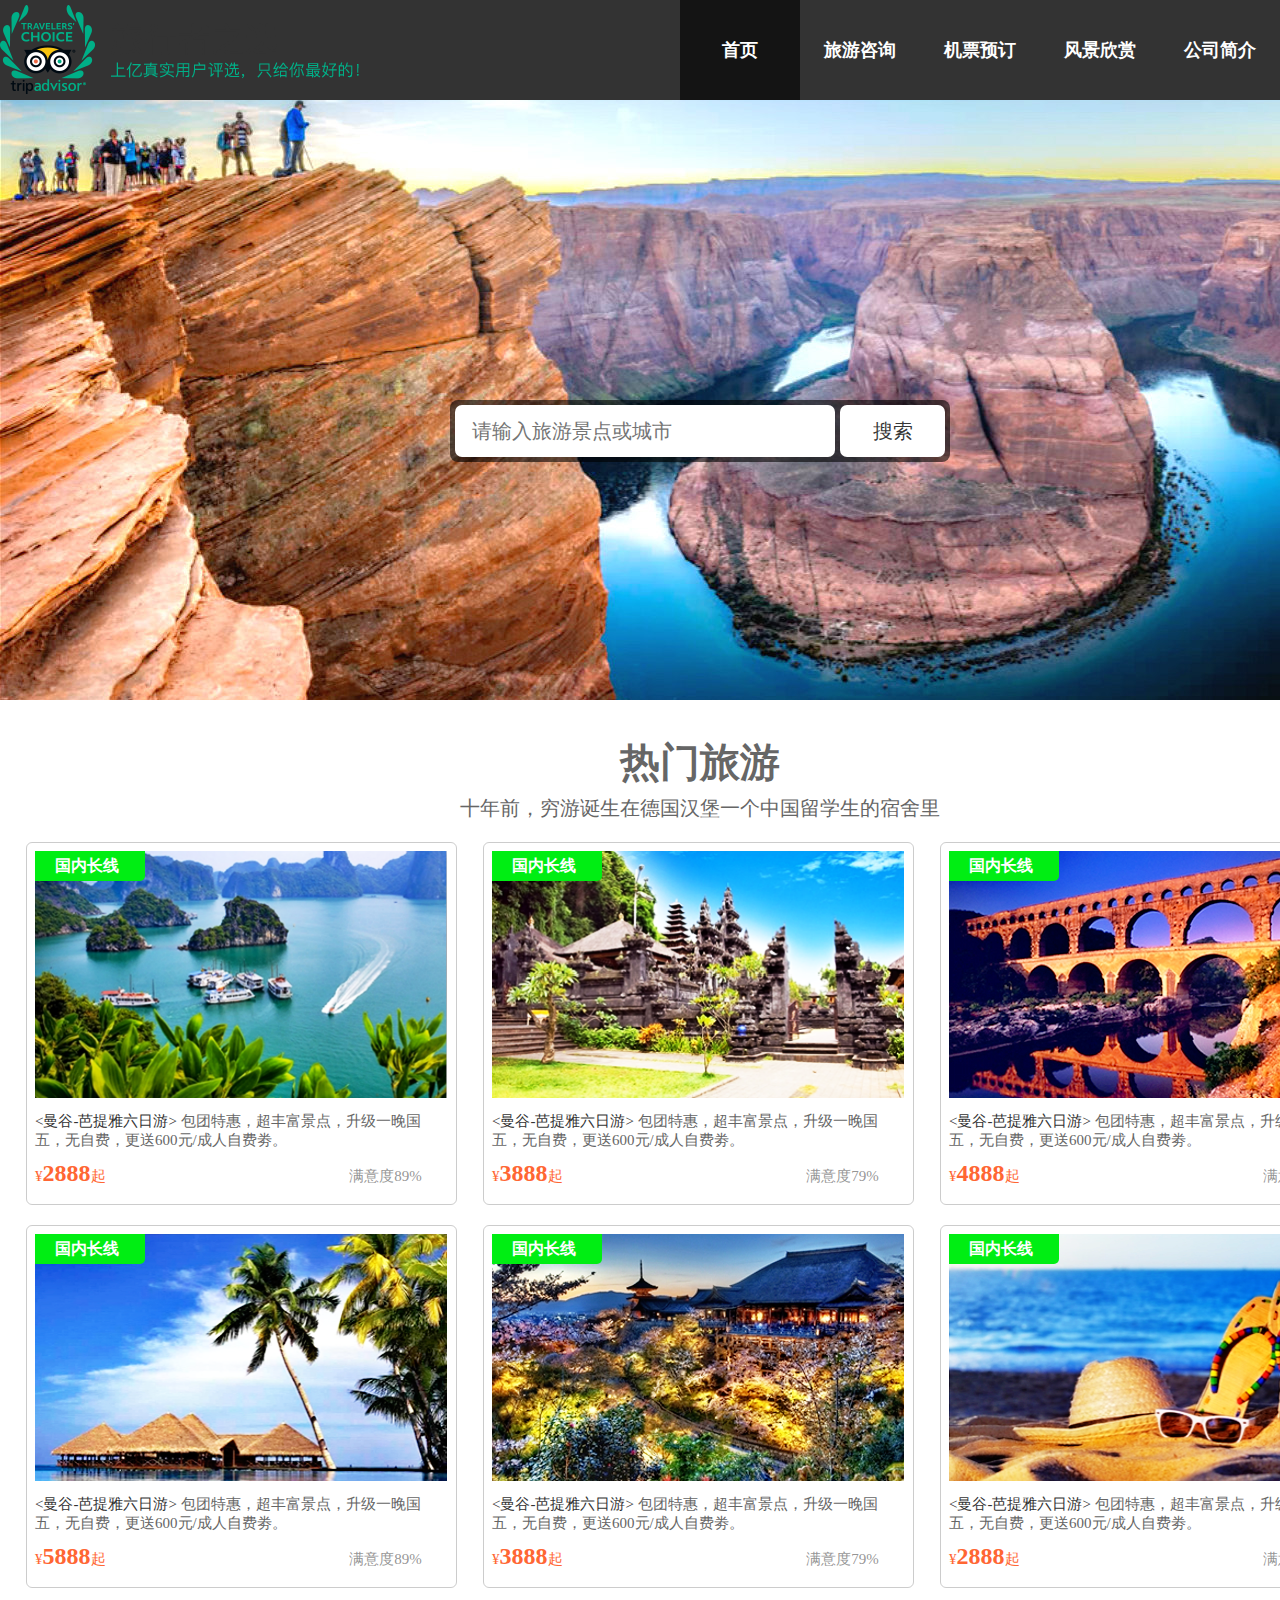
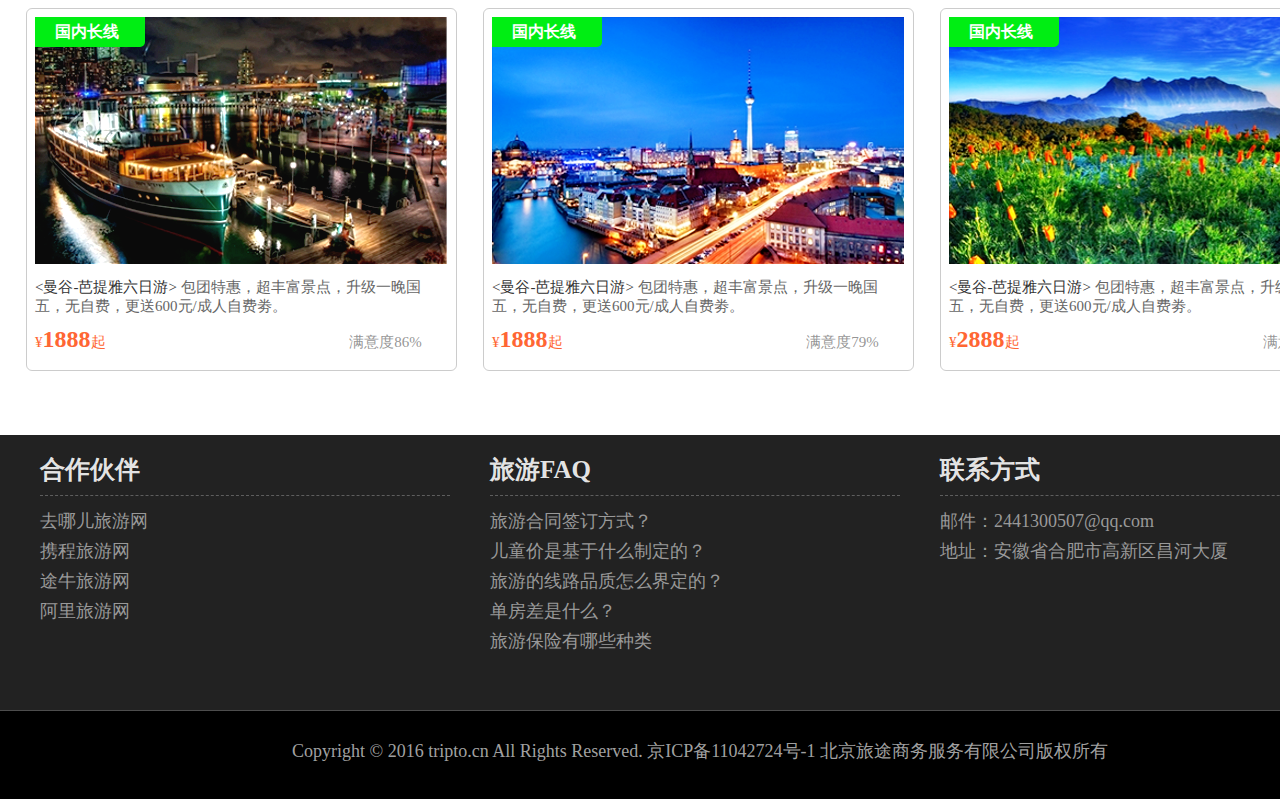
<file: index.html>
<!doctype html>
<html>
<head>
<meta charset="utf-8">
<title>旅游网首页</title>
<link rel="stylesheet" href="css/CSS-index.css" type="text/css">
</head>

<body>
<header>
    <nav>
      <div class="center-nav">
        <ul>
           <li class="nav-logo"><img src="imgs/logo-travellers-choice.png"></li>
           <li class="nav-link nav-bg"><a href="index.html">首页</a></li>
           <li class="nav-link"><a href="Travel Consultation.html">旅游咨询</a></li>
           <li class="nav-link"><a href="Ticket reservation.html">机票预订</a></li>
           <li class="nav-link"><a href="Travel View.html">风景欣赏</a></li>
           <li class="nav-link"><a href="Company profile.html">公司简介</a></li>
        </ul>
      </div>
    </nav>
     <div class="head-search">
           <input  type="search" placeholder=" &nbsp; 请输入旅游景点或城市" class="head-shuru"><input type="submit" value="搜索" class="head-sousuo">
     </div>
</header>
<section>
    <div class="st-area">
        <p class="st-title">热门旅游</p>
        <p>十年前，穷游诞生在德国汉堡一个中国留学生的宿舍里</p>
        <div class="st-figure">
           <ul>
               <li><img src="imgs/st-1-412x248.png"><i>国内长线</i></li>
               <li class="st-figure-font"><span class="st-span-tour">&lt;曼谷-芭提雅六日游&gt;</span> 包团特惠，超丰富景点，升级一晚国五，无自费，更送600元/成人自费劵。</li>
               <li class="st-figure-font st-figure-color"> ¥<span class="st-span-price">2888</span>起  <span class="st-span-grade">满意度89%</span></li>
          </ul>
        </div>
        <div class="st-figure">
           <ul>
               <li><img src="imgs/st-2-412x248.png"><i>国内长线</i></li>
               <li class="st-figure-font"><span class="st-span-tour">&lt;曼谷-芭提雅六日游&gt;</span> 包团特惠，超丰富景点，升级一晚国五，无自费，更送600元/成人自费劵。</li>
               <li class="st-figure-font st-figure-color"> ¥<span class="st-span-price">3888</span>起  <span class="st-span-grade">满意度79%</span></li>
          </ul>
        </div>
        <div class="st-figure">
           <ul>
               <li><img src="imgs/st-3-412x248.png"><i>国内长线</i></li>
               <li class="st-figure-font"><span class="st-span-tour">&lt;曼谷-芭提雅六日游&gt;</span> 包团特惠，超丰富景点，升级一晚国五，无自费，更送600元/成人自费劵。</li>
               <li class="st-figure-font st-figure-color"> ¥<span class="st-span-price">4888</span>起  <span class="st-span-grade">满意度82%</span></li>
          </ul>
        </div>
        <div class="st-figure">
           <ul>
               <li><img src="imgs/st-4-412x248.png"><i>国内长线</i></li>
               <li class="st-figure-font"><span class="st-span-tour">&lt;曼谷-芭提雅六日游&gt;</span> 包团特惠，超丰富景点，升级一晚国五，无自费，更送600元/成人自费劵。</li>
               <li class="st-figure-font st-figure-color"> ¥<span class="st-span-price">5888</span>起  <span class="st-span-grade">满意度89%</span></li>
          </ul>
        </div>
        <div class="st-figure">
           <ul>
               <li><img src="imgs/st-5-412x248.png"><i>国内长线</i></li>
               <li class="st-figure-font"><span class="st-span-tour">&lt;曼谷-芭提雅六日游&gt;</span> 包团特惠，超丰富景点，升级一晚国五，无自费，更送600元/成人自费劵。</li>
               <li class="st-figure-font st-figure-color"> ¥<span class="st-span-price">3888</span>起  <span class="st-span-grade">满意度79%</span></li>
          </ul>
        </div>
        <div class="st-figure">
           <ul>
               <li><img src="imgs/st-6-412x248.png"><i>国内长线</i></li>
               <li class="st-figure-font"><span class="st-span-tour">&lt;曼谷-芭提雅六日游&gt;</span> 包团特惠，超丰富景点，升级一晚国五，无自费，更送600元/成人自费劵。</li>
               <li class="st-figure-font st-figure-color"> ¥<span class="st-span-price">2888</span>起  <span class="st-span-grade">满意度89%</span></li>
          </ul>
        </div>
        <div class="st-figure">
           <ul>
               <li><img src="imgs/st-7-412x248.png"><i>国内长线</i></li>
               <li class="st-figure-font"><span class="st-span-tour">&lt;曼谷-芭提雅六日游&gt;</span> 包团特惠，超丰富景点，升级一晚国五，无自费，更送600元/成人自费劵。</li>
               <li class="st-figure-font st-figure-color"> ¥<span class="st-span-price">1888</span>起  <span class="st-span-grade">满意度86%</span></li>
          </ul>
        </div>
        <div class="st-figure">
           <ul>
               <li><img src="imgs/st-8-412x248.png"><i>国内长线</i></li>
               <li class="st-figure-font"><span class="st-span-tour">&lt;曼谷-芭提雅六日游&gt;</span> 包团特惠，超丰富景点，升级一晚国五，无自费，更送600元/成人自费劵。</li>
               <li class="st-figure-font st-figure-color"> ¥<span class="st-span-price">1888</span>起  <span class="st-span-grade">满意度79%</span></li>
          </ul>
        </div>
        <div class="st-figure">
           <ul>
               <li><img src="imgs/st-9-412x248.png"><i>国内长线</i></li>
               <li class="st-figure-font"><span class="st-span-tour">&lt;曼谷-芭提雅六日游&gt;</span> 包团特惠，超丰富景点，升级一晚国五，无自费，更送600元/成人自费劵。</li>
               <li class="st-figure-font st-figure-color"> ¥<span class="st-span-price">2888</span>起  <span class="st-span-grade">满意度89%</span></li>
          </ul>
        </div>
          
    </div>
</section>
<footer>
    <div class="foot-area">    
       <div>
           <ul>
                 <li>合作伙伴</li>
                 <li>去哪儿旅游网</li>
                 <li>携程旅游网</li>
                 <li>途牛旅游网</li>
                 <li>阿里旅游网</li>
                 
           </ul>
        </div>
        <div>
           <ul>
                 <li>旅游FAQ</li>
                 <li>旅游合同签订方式？</li>
                 <li>儿童价是基于什么制定的？</li>
                 <li>旅游的线路品质怎么界定的？</li>
                 <li>单房差是什么？</li>
                 <li>旅游保险有哪些种类</li>             
           </ul>
        </div>
        <div>
           <ul>
                 <li>联系方式</li>
                 <li>邮件：2441300507@qq.com</li>
                 <li>地址：安徽省合肥市高新区昌河大厦</li>           
           </ul>
        </div>
    </div>
    <div class="foot-copyright">
    Copyright &copy; 2016 tripto.cn All Rights Reserved.   京ICP备11042724号-1 北京旅途商务服务有限公司版权所有
    </div>
</footer>
</body>
</html>
</file>
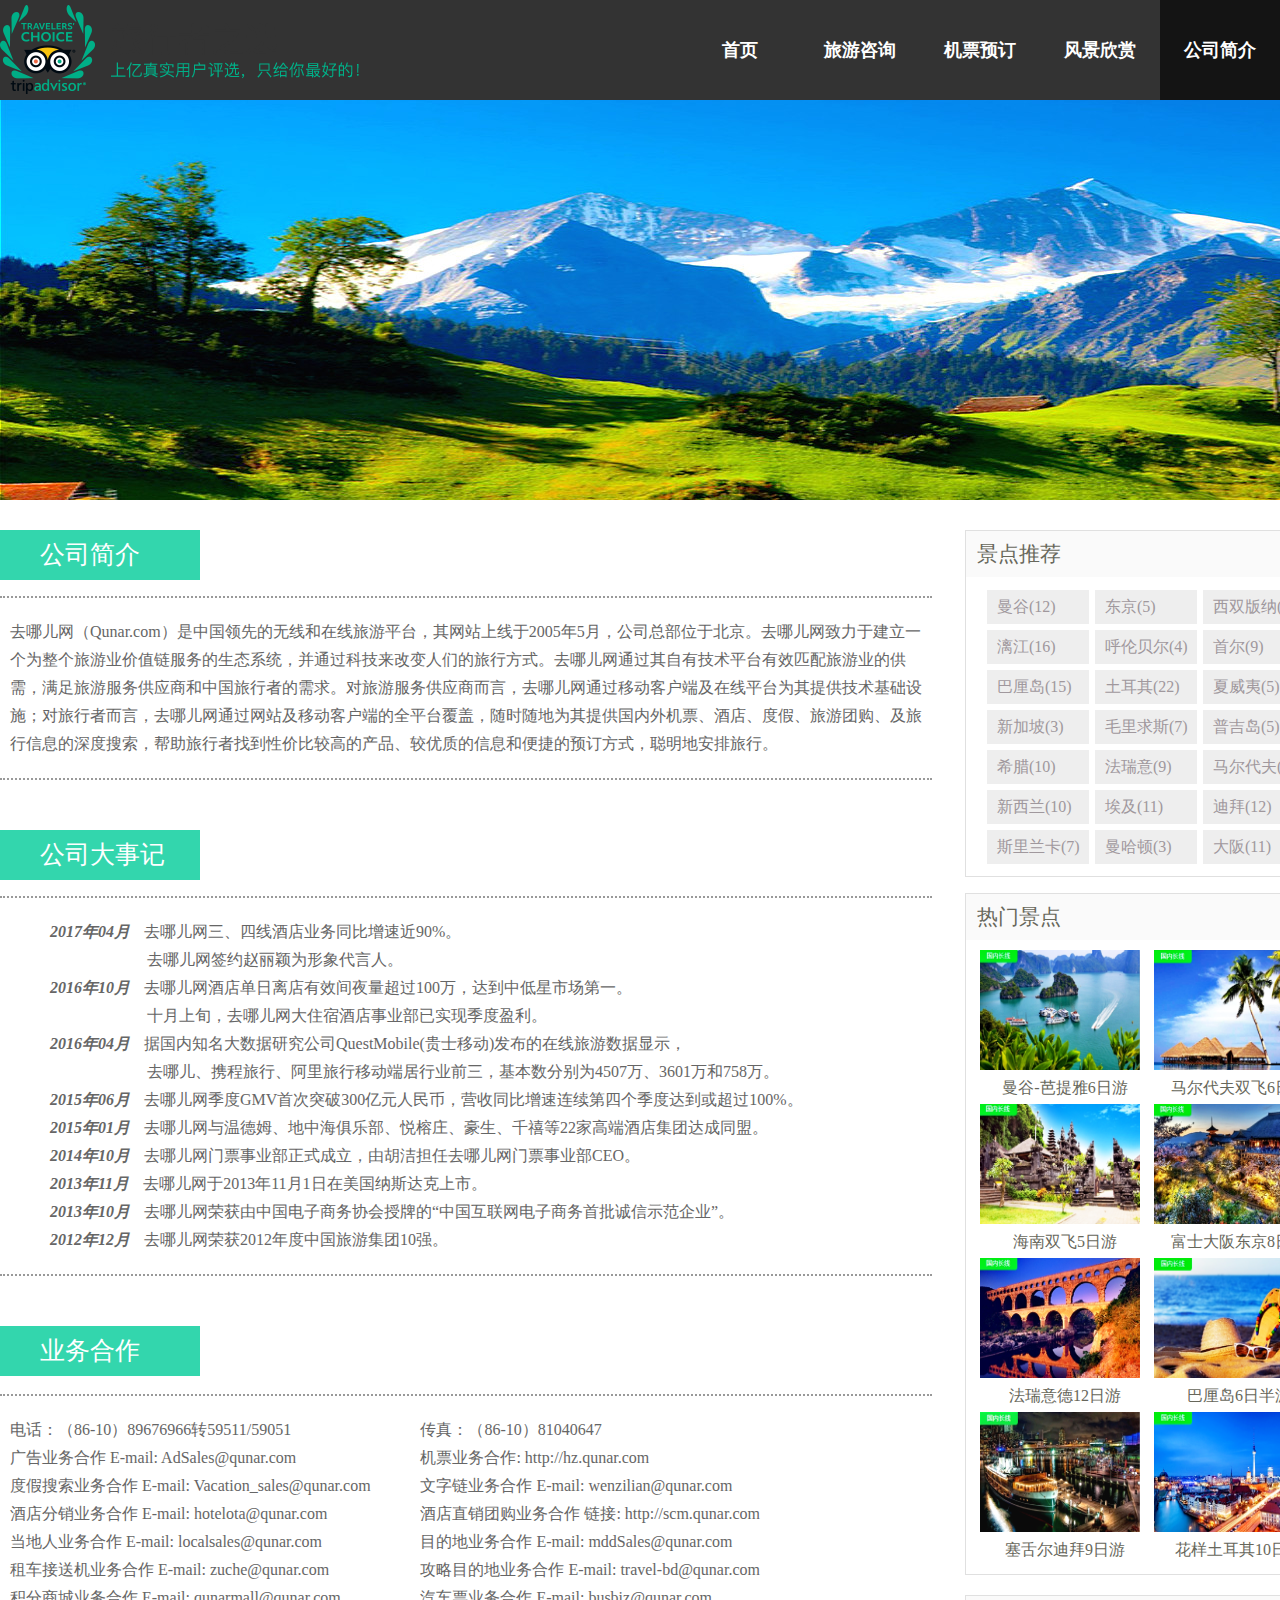
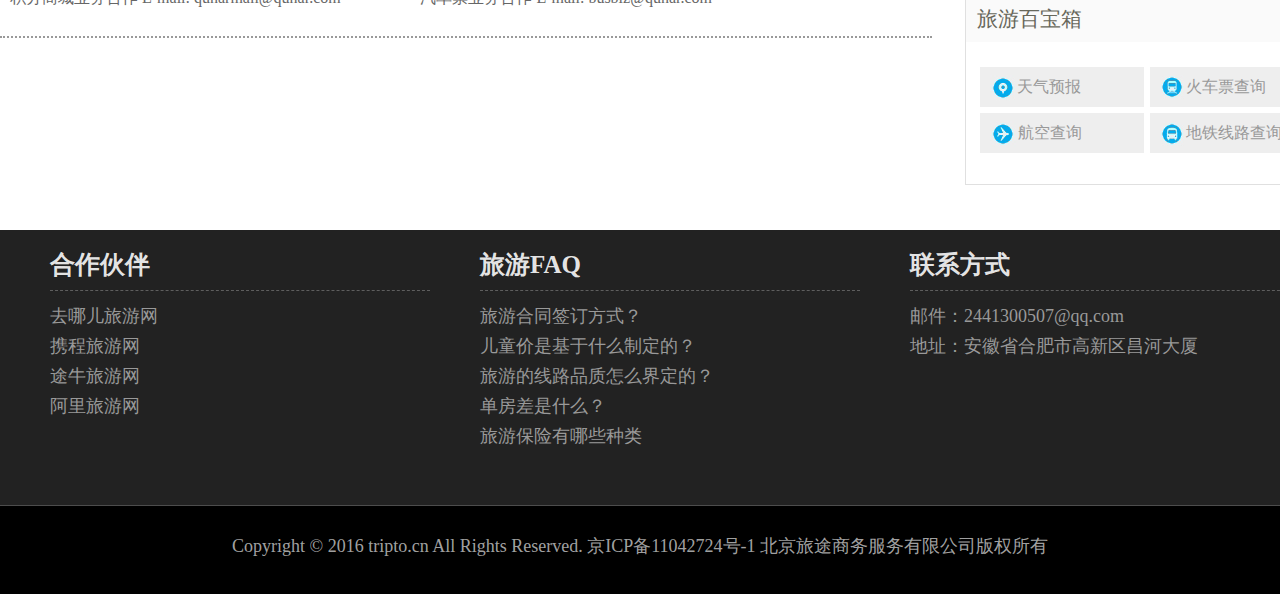
<file: Company profile.html>
<!doctype html>
<html>
<head>
<meta charset="utf-8">
<title>Company profile</title>
<link rel="stylesheet" href="css/css-Company profile.css" type="text/css">
<style>
.leftth1 span{
	  display:block;
	  width:200px;
	  line-height:50px;
	  text-indent:40px;
	  font-size:25px;
	  background:rgba(0,204,153,0.8);
	  color:rgba(255,255,255,1)
	  }
.leftth1 p{
	width:96%;
	border-top: dotted 2px #999999;
	border-bottom: dotted 2px #999999;
	font-size:16px;
	color:rgba(102,102,102,1);
	line-height:28px;
	padding:20px 10px;
	margin-bottom:50px;
	}
.left-font2{ margin-left:133px;}
.left-font1{
	font-weight:bold;
	margin-right:10px;
	margin-left:40px;}
.leftth1 ul{
	list-style:none;
	width:96%;
	height:200px;
	border-top: dotted 2px #999999;
	border-bottom: dotted 2px #999999;
	font-size:16px;
	color:rgba(102,102,102,1);
	line-height:28px;
	padding:20px 10px;
	margin-top:18px
	}
.leftth1 ul li{
	width:45%;
	float:left;
	line-height:28px;} 
</style>
</head>

<body>
<header>
    <nav>
      <div class="center-nav">
        <ul>
           <li class="nav-logo"><img src="imgs/logo-travellers-choice.png"></li>
           <li class="nav-link"><a href="index.html">首页</a></li>
           <li class="nav-link"><a href="Travel Consultation.html">旅游咨询</a></li>
           <li class="nav-link"><a href="Ticket reservation.html">机票预订</a></li>
           <li class="nav-link"><a href="Travel View.html">风景欣赏</a></li>
           <li class="nav-link nav-bg"><a href="css/css-Company profile.css">公司简介</a></li>
        </ul>
      </div>
    </nav>
</header>
<section>
    <div class="st-area">
        <div class="st-left">
           <div class="leftth1">
              <span>公司简介</span>
              <p>去哪儿网（Qunar.com）是中国领先的无线和在线旅游平台，其网站上线于2005年5月，公司总部位于北京。去哪儿网致力于建立一个为整个旅游业价值链服务的生态系统，并通过科技来改变人们的旅行方式。去哪儿网通过其自有技术平台有效匹配旅游业的供需，满足旅游服务供应商和中国旅行者的需求。对旅游服务供应商而言，去哪儿网通过移动客户端及在线平台为其提供技术基础设施；对旅行者而言，去哪儿网通过网站及移动客户端的全平台覆盖，随时随地为其提供国内外机票、酒店、度假、旅游团购、及旅行信息的深度搜索，帮助旅行者找到性价比较高的产品、较优质的信息和便捷的预订方式，聪明地安排旅行。 
              </p>
              <span>公司大事记</span>
              <p>
                 <i class="left-font1">2017年04月</i> 去哪儿网三、四线酒店业务同比增速近90%。<br> <i class="left-font2">&nbsp;</i>去哪儿网签约赵丽颖为形象代言人。<br>
                 <i class="left-font1">2016年10月</i> 去哪儿网酒店单日离店有效间夜量超过100万，达到中低星市场第一。<br> 
                 <i class="left-font2">&nbsp;</i>十月上旬，去哪儿网大住宿酒店事业部已实现季度盈利。<br>
                 <i class="left-font1">2016年04月</i> 据国内知名大数据研究公司QuestMobile(贵士移动)发布的在线旅游数据显示，<br> 
                 <i class="left-font2">&nbsp;</i>去哪儿、携程旅行、阿里旅行移动端居行业前三，基本数分别为4507万、3601万和758万。<br> 
                 <i class="left-font1">2015年06月</i> 去哪儿网季度GMV首次突破300亿元人民币，营收同比增速连续第四个季度达到或超过100%。<br> 
                 <i class="left-font1">2015年01月</i> 去哪儿网与温德姆、地中海俱乐部、悦榕庄、豪生、千禧等22家高端酒店集团达成同盟。<br> 
                 <i class="left-font1">2014年10月</i> 去哪儿网门票事业部正式成立，由胡洁担任去哪儿网门票事业部CEO。<br> 
                 <i class="left-font1">2013年11月</i> 去哪儿网于2013年11月1日在美国纳斯达克上市。<br>   
                 <i class="left-font1">2013年10月</i> 去哪儿网荣获由中国电子商务协会授牌的“中国互联网电子商务首批诚信示范企业”。<br>
                 <i class="left-font1">2012年12月</i> 去哪儿网荣获2012年度中国旅游集团10强。<br>  
              </p> 
              <span>业务合作</span>
                 <ul>
                    <li>电话：（86-10）89676966转59511/59051</li>
                    <li>传真：（86-10）81040647</li>
                    <li>广告业务合作  E-mail: AdSales@qunar.com</li>
                    <li>机票业务合作: http://hz.qunar.com</li>
                    <li>度假搜索业务合作  E-mail: Vacation_sales@qunar.com</li>
                    <li>文字链业务合作  E-mail: wenzilian@qunar.com</li>
                    <li>酒店分销业务合作  E-mail: hotelota@qunar.com</li>
                    <li>酒店直销团购业务合作  链接: http://scm.qunar.com</li>
                    <li>当地人业务合作  E-mail: localsales@qunar.com</li>
                    <li>目的地业务合作  E-mail: mddSales@qunar.com</li>
                    <li>租车接送机业务合作  E-mail: zuche@qunar.com</li>
                    <li>攻略目的地业务合作  E-mail: travel-bd@qunar.com</li>
                    <li>积分商城业务合作  E-mail: qunarmall@qunar.com</li>
                    <li>汽车票业务合作  E-mail: busbiz@qunar.com</li>
                 </ul>
           </div>
        </div>
        <div class="st-right">
             <div class="right-tuijian">
                  <label>&nbsp; 景点推荐</label>
                    <ul>
                      <li>曼谷(12)</li>
                      <li>东京(5)</li>
                      <li>西双版纳(8)</li>
                      <li>漓江(16)</li>
                      <li>呼伦贝尔(4)</li>
                      <li>首尔(9)</li>
                      <li>巴厘岛(15)</li>
                      <li>土耳其(22)</li>
                      <li>夏威夷(5)</li>
                      <li>新加坡(3)</li>
                      <li>毛里求斯(7)</li>
                      <li>普吉岛(5)</li>
                      <li>希腊(10)</li>
                      <li>法瑞意(9)</li>
                      <li>马尔代夫(9)</li>
                      <li>新西兰(10)</li>
                      <li>埃及(11)</li>
                      <li>迪拜(12)</li>
                      <li>斯里兰卡(7)</li>
                      <li>曼哈顿(3)</li>
                      <li>大阪(11)</li>
                    </ul>
             </div>
             <div class="right-jingdian">
                  <label>&nbsp; 热门景点</label>
                  <ul>
                          <li><img src="imgs/st-1-412x248.png"><span>曼谷-芭提雅6日游</span></li>
                          <li><img src="imgs/st-4-412x248.png"><span>马尔代夫双飞6日游</span></li>
                          <li><img src="imgs/st-2-412x248.png"><span>海南双飞5日游</span></li>
                          <li><img src="imgs/st-5-412x248.png"><span>富士大阪东京8日游</span></li>
                          <li><img src="imgs/st-3-412x248.png"><span>法瑞意德12日游</span></li>
                          <li><img src="imgs/st-6-412x248.png"><span>巴厘岛6日半游</span></li>
                          <li><img src="imgs/st-7-412x248.png"><span>塞舌尔迪拜9日游</span></li>
                          <li><img src="imgs/st-8-412x248.png"><span>花样土耳其10日游</span></li>        
                  </ul>
             </div>
             <div class="right-baibaobox">
                  <label>&nbsp; 旅游百宝箱</label>
                      <ul>
                          <li><img src="imgs/bbb-air.png">天气预报</li>
                          <li><img src="imgs/bbb-rail.png">火车票查询</li>
                          <li><img src="imgs/bbb-plane.png">航空查询</li>
                          <li><img src="imgs/bbb-motro.png">地铁线路查询</li>
                      </ul>
             </div>
        </div> 
    </div>    
</section>  
 

<footer>
    <div class="foot-area">    
       <div>
           <ul>
                 <li>合作伙伴</li>
                 <li>去哪儿旅游网</li>
                 <li>携程旅游网</li>
                 <li>途牛旅游网</li>
                 <li>阿里旅游网</li>
                 
           </ul>
        </div>
        <div>
           <ul>
                 <li>旅游FAQ</li>
                 <li>旅游合同签订方式？</li>
                 <li>儿童价是基于什么制定的？</li>
                 <li>旅游的线路品质怎么界定的？</li>
                 <li>单房差是什么？</li>
                 <li>旅游保险有哪些种类</li>             
           </ul>
        </div>
        <div>
           <ul>
                 <li>联系方式</li>
                 <li>邮件：2441300507@qq.com</li>
                 <li>地址：安徽省合肥市高新区昌河大厦</li>           
           </ul>
        </div>
    </div>
    <div class="foot-copyright">
    Copyright &copy; 2016 tripto.cn All Rights Reserved.   京ICP备11042724号-1 北京旅途商务服务有限公司版权所有
    </div>
</footer>

</body>
</html>
</file>
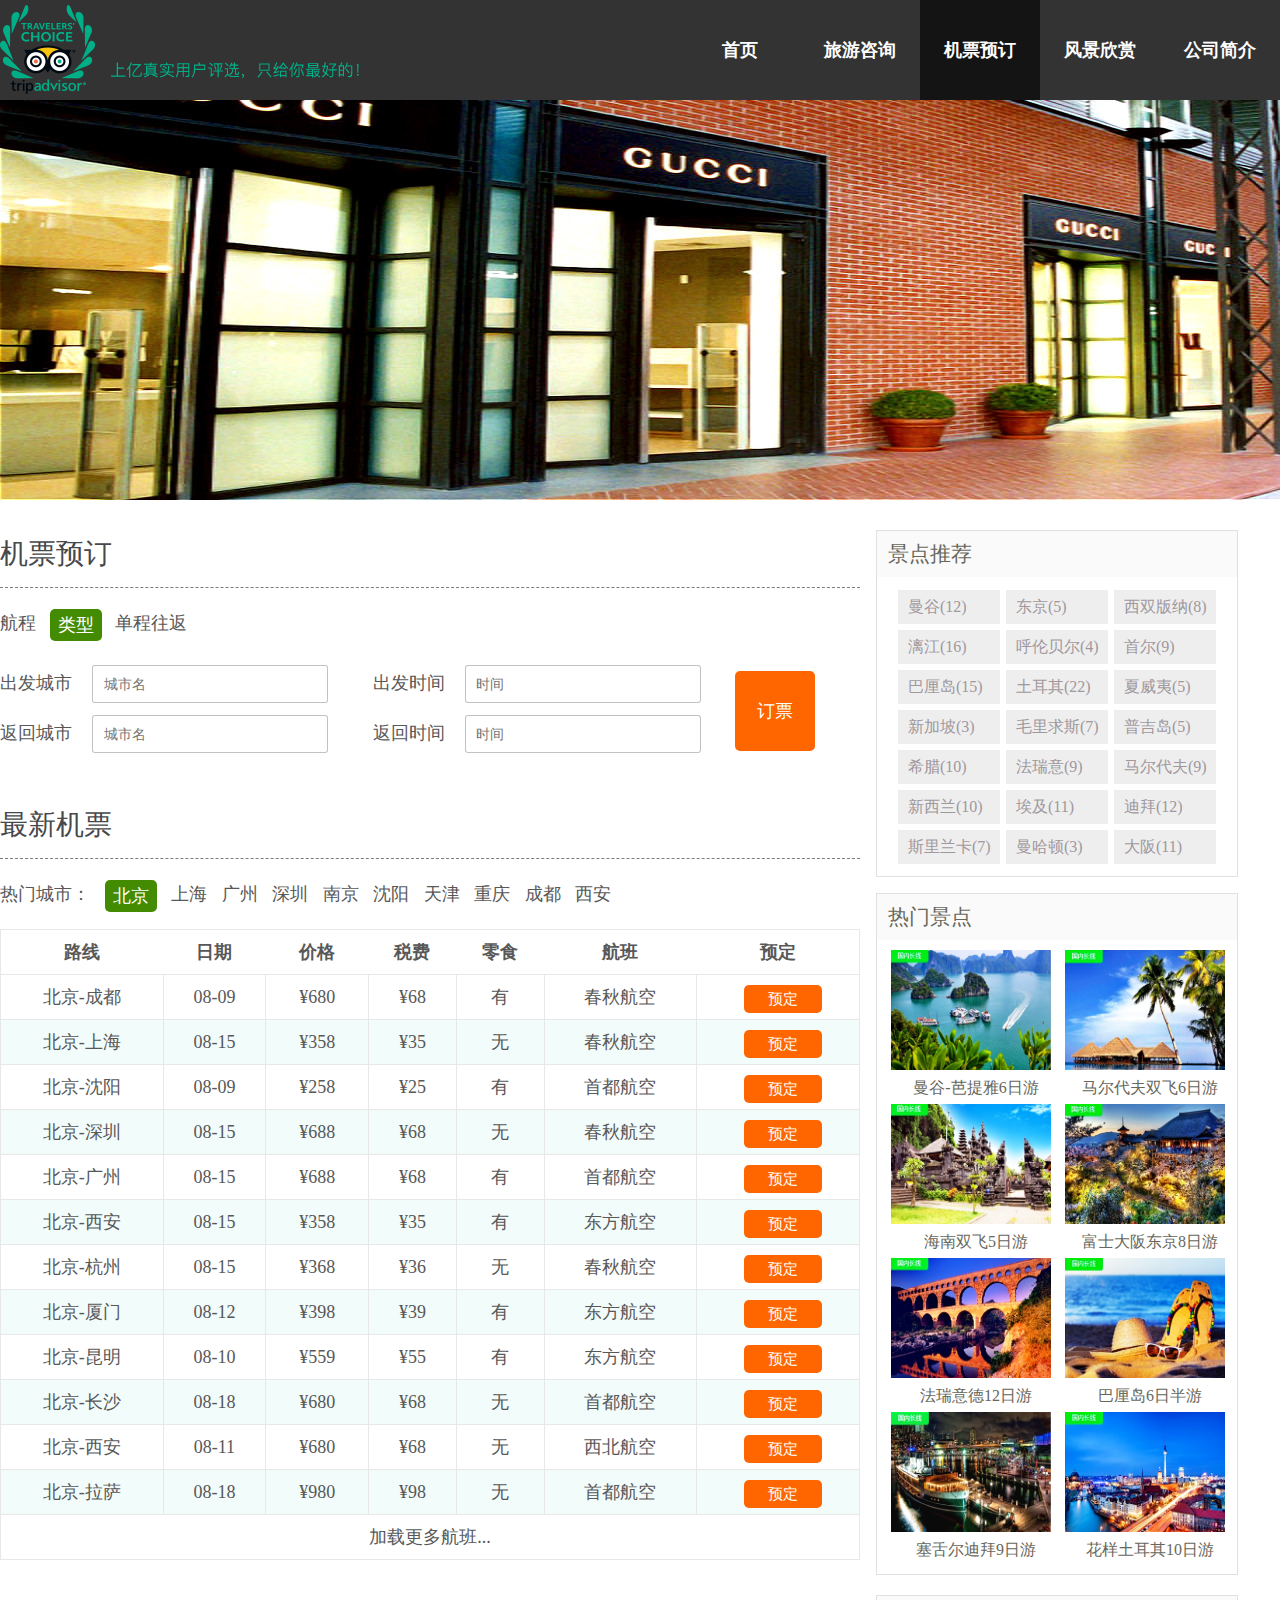
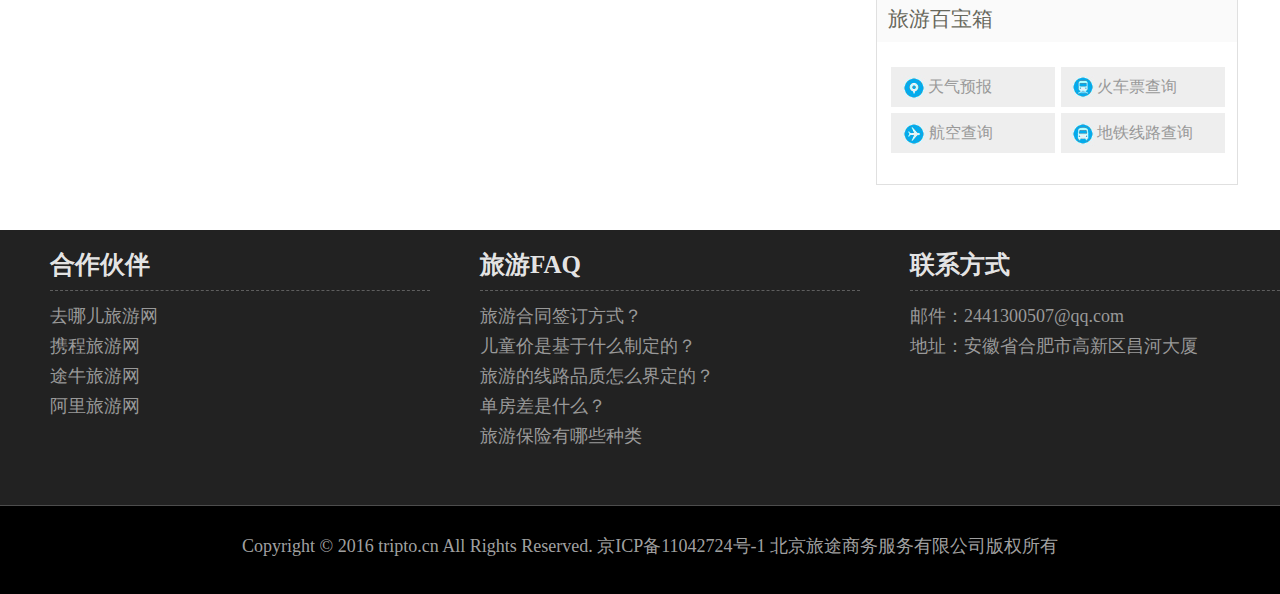
<file: Ticket reservation.html>
<!doctype html>
<html>
<head>
<meta charset="utf-8">
<title>Ticket reservation</title>
<link rel="stylesheet" href="css/css-Ticket reservation.css" type="text/css">
<style>
.left-hangcheng li{
	width:735px;
	line-height:50px;
	float:left;
	color:rgba(88,88,88,1);
	}
.left-hangcheng li:first-of-type{ line-height:70px;}
.left-hangcheng li span{
	display:inline-block;
	vertical-align:middle;
	border-radius:5px;
	width:52px;
	line-height:32px;
	text-align:center;
	background:#438B00;
	color:#FFF;}
.left-hangcheng li input{
	width:230px;
	height:34px;
	border-radius:3px;
	border:solid 1px rgba(153,153,153,0.6);
	margin-left:20px;
	text-indent:5px;
	font-size:14px;
	}
.left-hangcheng li i{
	margin-left:40px;
	font-style:normal;
	}
.left-hangcheng button{
	border:none;
	border-radius:5px;
	font-size:18px;
	width:80px;
	height:80px;
	background:#FF6600;
	color:#FFF;
	margin-top:83px;
	}
.wrap{ clear:both;
       margin-top:50px;}
.left-font{
	width:735px;
	line-height:70px;
	float:left;
	color:rgba(88,88,88,1);
	}
.left-font span{
	display:inline-block;
	vertical-align:middle;
	border-radius:5px;
	width:52px;
	line-height:32px;
	text-align:center;
	background:#438B00;
	color:#FFF;
	margin-left:10px;
	}
.left-font a{ 
    text-decoration:none;
	margin-left:10px;
	clear:both;
	}
.st-left table,td,tr{
	height:30px;
	text-align:center;
	color:rgba(88,88,88,1);
	border:solid 1px #E8E8E8;
	border-collapse:collapse;
	}
.st-left table tr{ line-height:42px;}
.first-tr td{ 
    border:none;
	font-weight:bolder;
	}
.st-left table td:nth-of-type(1){ width:160px;}
.st-left table td:nth-of-type(6){ width:150px;}
.st-left table td:nth-of-type(7){ width:160px;}
.st-left table td:nth-of-type(2){ width:100px;}
.st-left table td:nth-of-type(3){ width:100px;}
.st-left table td:nth-of-type(4){ width:85px;}
.st-left table td:nth-of-type(5){ width:85px;}
.st-left table tr:nth-of-type(3){ background:#F2FCFB;}
.st-left table tr:nth-of-type(5){ background:#F2FCFB;}
.st-left table tr:nth-of-type(7){ background:#F2FCFB;}
.st-left table tr:nth-of-type(9){ background:#F2FCFB;}
.st-left table tr:nth-of-type(11){ background:#F2FCFB;}
.st-left table tr:nth-of-type(13){ background:#F2FCFB;}

table td span{
	display:inline-block;
	vertical-align:middle;
	border-radius:5px;
	width:78px;
	line-height:28px;
	text-align:center;
	background:#FF6600;
	color:#FFF;
	font-size:15px;
	margin-left:10px;
	}
.st-left table tr:hover{ background:rgba(255,204,153,1);}
</style>
</head>

<body>
<header>
    <nav>
      <div class="center-nav">
        <ul>
           <li class="nav-logo"><img src="imgs/logo-travellers-choice.png"></li>
           <li class="nav-link"><a href="index.html">首页</a></li>
           <li class="nav-link"><a href="Travel Consultation.html">旅游咨询</a></li>
           <li class="nav-link nav-bg"><a href="Ticket reservation.html">机票预订</a></li>
           <li class="nav-link"><a href="Travel View.html">风景欣赏</a></li>
           <li class="nav-link"><a href="Company profile.html">公司简介</a></li>
        </ul>
      </div>
    </nav>
</header>
<section>
    <div class="st-area">
        <div class="st-left">
             <div class="left-title">机票预订</div>
             <ul class="left-hangcheng">
                   <li>航程&nbsp;&nbsp;  <span>类型</span> &nbsp; 单程往返</li>
                   <li>出发城市<input placeholder=" 城市名"> <i>出发时间</i><input placeholder=" 时间"></li>
                   <li>返回城市<input placeholder=" 城市名"> <i>返回时间</i><input placeholder=" 时间"></li>
                   <button>订票</button>
             </ul>
             <div class="left-title wrap">最新机票</div>
             <div class="left-font">热门城市：  <span>北京</span> 
                    <a>上海</a> <a>广州</a> <a>深圳</a> <a>南京</a> <a>沈阳</a> <a>天津</a> <a>重庆</a> <a>成都</a> <a>西安</a>
             </div>
             <table>
                  <tr class="first-tr">
                    <td>路线</td>
                    <td>日期</td>
                    <td>价格</td>
                    <td>税费</td>
                    <td>零食</td>
                    <td>航班</td>
                    <td>预定</td>
                  </tr>
                  <tr>
                    <td>北京-成都</td>
                    <td>08-09</td>
                    <td>¥680</td>
                    <td>¥68</td>
                    <td>有</td>
                    <td>春秋航空</td>
                    <td><span>预定</span></td>
                  </tr>
                  <tr>
                    <td>北京-上海</td>
                    <td>08-15</td>
                    <td>¥358</td>
                    <td>¥35</td>
                    <td>无</td>
                    <td>春秋航空</td>
                    <td><span>预定</span></td>
                  </tr>
                  <tr>
                    <td>北京-沈阳</td>
                    <td>08-09</td>
                    <td>¥258</td>
                    <td>¥25</td>
                    <td>有</td>
                    <td>首都航空</td>
                    <td><span>预定</span></td>
                  </tr>
                  <tr>
                    <td>北京-深圳</td>
                    <td>08-15</td>
                    <td>¥688</td>
                    <td>¥68</td>
                    <td>无</td>
                    <td>春秋航空</td>
                    <td><span>预定</span></td>
                  </tr>
                  <tr>
                    <td>北京-广州</td>
                    <td>08-15</td>
                    <td>¥688</td>
                    <td>¥68</td>
                    <td>有</td>
                    <td>首都航空</td>
                    <td><span>预定</span></td>
                  </tr>
                  <tr>
                    <td>北京-西安</td>
                    <td>08-15</td>
                    <td>¥358</td>
                    <td>¥35</td>
                    <td>有</td>
                    <td>东方航空</td>
                    <td><span>预定</span></td>
                  </tr>
                  <tr>
                    <td>北京-杭州</td>
                    <td>08-15</td>
                    <td>¥368</td>
                    <td>¥36</td>
                    <td>无</td>
                    <td>春秋航空</td>
                    <td><span>预定</span></td>
                  </tr>
                  <tr>
                    <td>北京-厦门</td>
                    <td>08-12</td>
                    <td>¥398</td>
                    <td>¥39</td>
                    <td>有</td>
                    <td>东方航空</td>
                    <td><span>预定</span></td>
                  </tr>
                  <tr>
                    <td>北京-昆明</td>
                    <td>08-10</td>
                    <td>¥559</td>
                    <td>¥55</td>
                    <td>有</td>
                    <td>东方航空</td>
                    <td><span>预定</span></td>
                  </tr>
                  <tr>
                    <td>北京-长沙</td>
                    <td>08-18</td>
                    <td>¥680</td>
                    <td>¥68</td>
                    <td>无</td>
                    <td>首都航空</td>
                    <td><span>预定</span></td>
                  </tr>
                   <tr>
                    <td>北京-西安</td>
                    <td>08-11</td>
                    <td>¥680</td>
                    <td>¥68</td>
                    <td>无</td>
                    <td>西北航空</td>
                    <td><span>预定</span></td>
                  </tr>
                  <tr>
                    <td>北京-拉萨</td>
                    <td>08-18</td>
                    <td>¥980</td>
                    <td>¥98</td>
                    <td>无</td>
                    <td>首都航空</td>
                    <td><span>预定</span></td>
                  </tr>                  
                  <tr>
                    <td colspan="7">加载更多航班...</td>
                  </tr>
                </table>
        </div>
        
        <div class="st-right">
             <div class="right-tuijian">
                  <label>&nbsp; 景点推荐</label>
                    <ul>
                      <li>曼谷(12)</li>
                      <li>东京(5)</li>
                      <li>西双版纳(8)</li>
                      <li>漓江(16)</li>
                      <li>呼伦贝尔(4)</li>
                      <li>首尔(9)</li>
                      <li>巴厘岛(15)</li>
                      <li>土耳其(22)</li>
                      <li>夏威夷(5)</li>
                      <li>新加坡(3)</li>
                      <li>毛里求斯(7)</li>
                      <li>普吉岛(5)</li>
                      <li>希腊(10)</li>
                      <li>法瑞意(9)</li>
                      <li>马尔代夫(9)</li>
                      <li>新西兰(10)</li>
                      <li>埃及(11)</li>
                      <li>迪拜(12)</li>
                      <li>斯里兰卡(7)</li>
                      <li>曼哈顿(3)</li>
                      <li>大阪(11)</li>
                    </ul>
             </div>
             <div class="right-jingdian">
                  <label>&nbsp; 热门景点</label>
                  <ul>
                          <li><img src="imgs/st-1-412x248.png"><span>曼谷-芭提雅6日游</span></li>
                          <li><img src="imgs/st-4-412x248.png"><span>马尔代夫双飞6日游</span></li>
                          <li><img src="imgs/st-2-412x248.png"><span>海南双飞5日游</span></li>
                          <li><img src="imgs/st-5-412x248.png"><span>富士大阪东京8日游</span></li>
                          <li><img src="imgs/st-3-412x248.png"><span>法瑞意德12日游</span></li>
                          <li><img src="imgs/st-6-412x248.png"><span>巴厘岛6日半游</span></li>
                          <li><img src="imgs/st-7-412x248.png"><span>塞舌尔迪拜9日游</span></li>
                          <li><img src="imgs/st-8-412x248.png"><span>花样土耳其10日游</span></li>        
                  </ul>
             </div>
             <div class="right-baibaobox">
                  <label>&nbsp; 旅游百宝箱</label>
                      <ul>
                          <li><img src="imgs/bbb-air.png">天气预报</li>
                          <li><img src="imgs/bbb-rail.png">火车票查询</li>
                          <li><img src="imgs/bbb-plane.png">航空查询</li>
                          <li><img src="imgs/bbb-motro.png">地铁线路查询</li>
                      </ul>
             </div>
        </div> 
    </div>    
</section>  
  

<footer>
    <div class="foot-area">    
       <div>
           <ul>
                 <li>合作伙伴</li>
                 <li>去哪儿旅游网</li>
                 <li>携程旅游网</li>
                 <li>途牛旅游网</li>
                 <li>阿里旅游网</li>
                 
           </ul>
        </div>
        <div>
           <ul>
                 <li>旅游FAQ</li>
                 <li>旅游合同签订方式？</li>
                 <li>儿童价是基于什么制定的？</li>
                 <li>旅游的线路品质怎么界定的？</li>
                 <li>单房差是什么？</li>
                 <li>旅游保险有哪些种类</li>             
           </ul>
        </div>
        <div>
           <ul>
                 <li>联系方式</li>
                 <li>邮件：2441300507@qq.com</li>
                 <li>地址：安徽省合肥市高新区昌河大厦</li>           
           </ul>
        </div>
    </div>
    <div class="foot-copyright">
    Copyright &copy; 2016 tripto.cn All Rights Reserved.   京ICP备11042724号-1 北京旅途商务服务有限公司版权所有
    </div>
</footer>

</body>
</html>
</file>
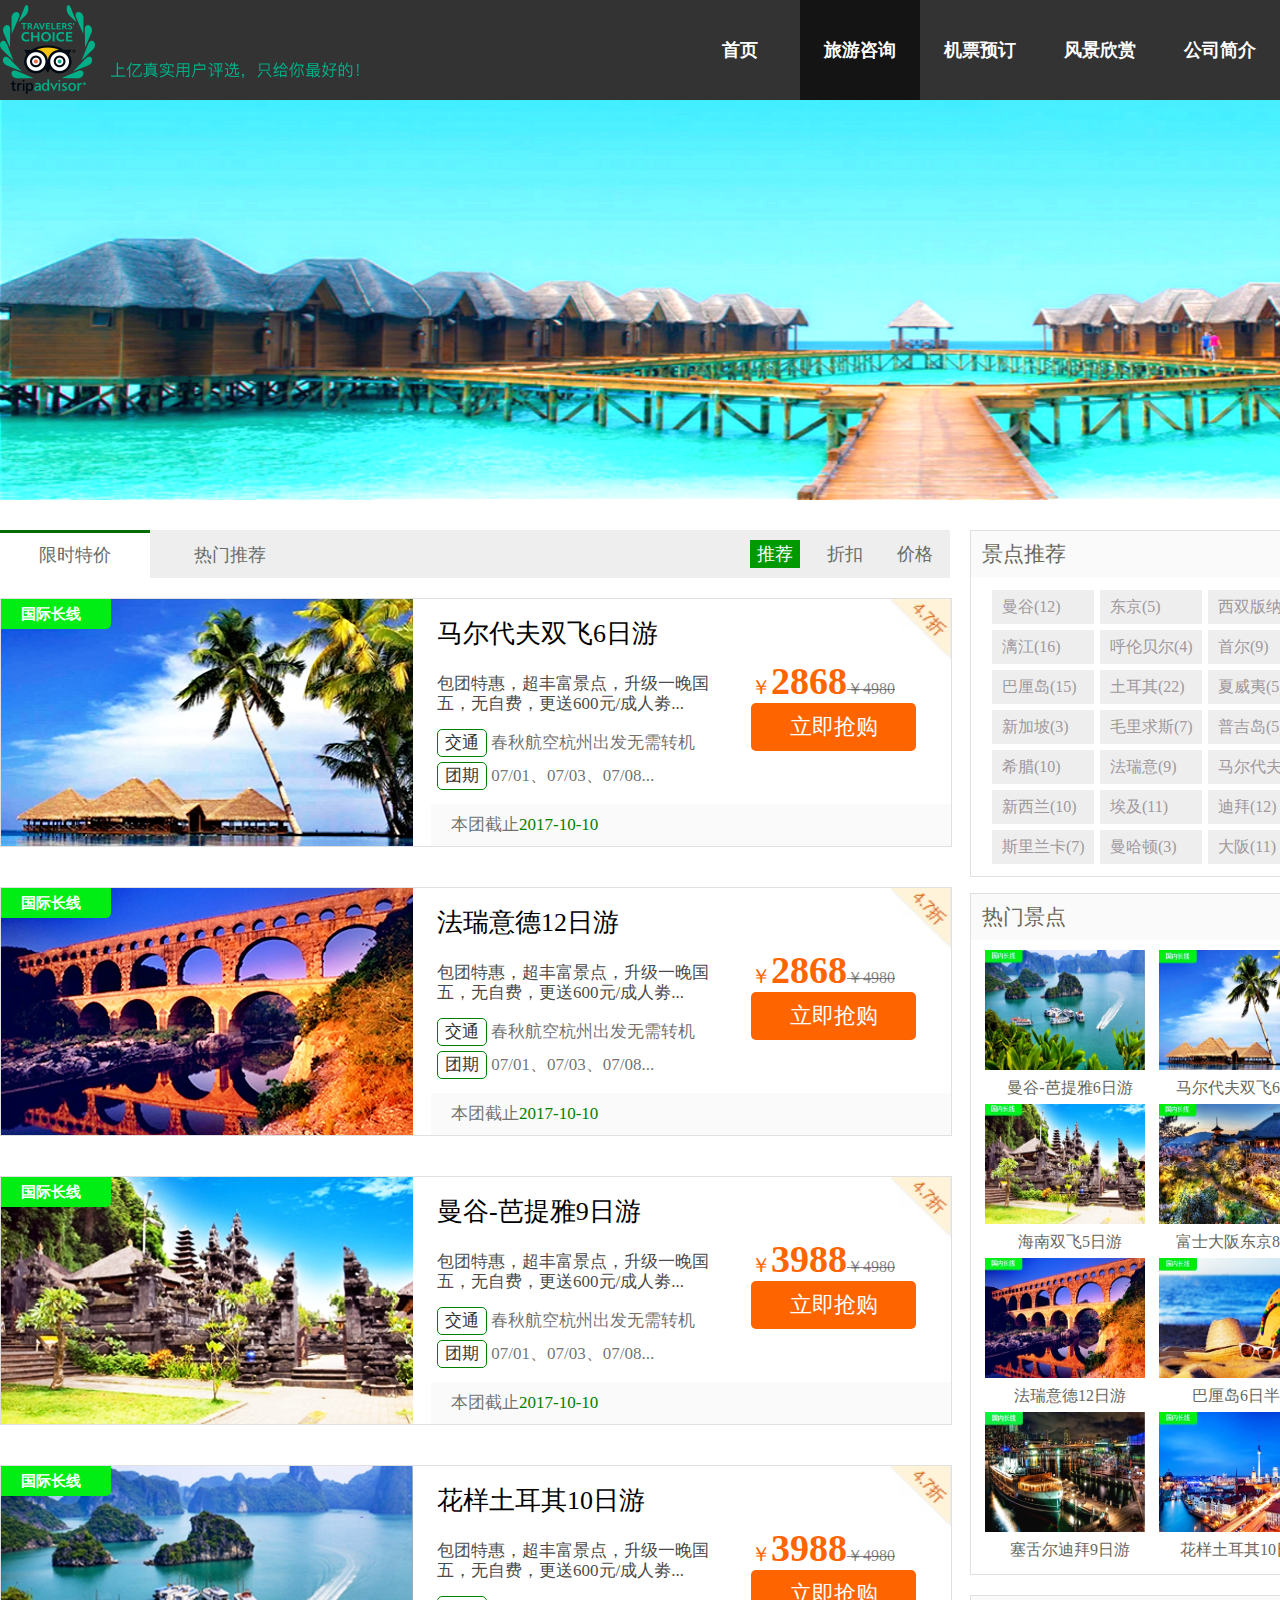
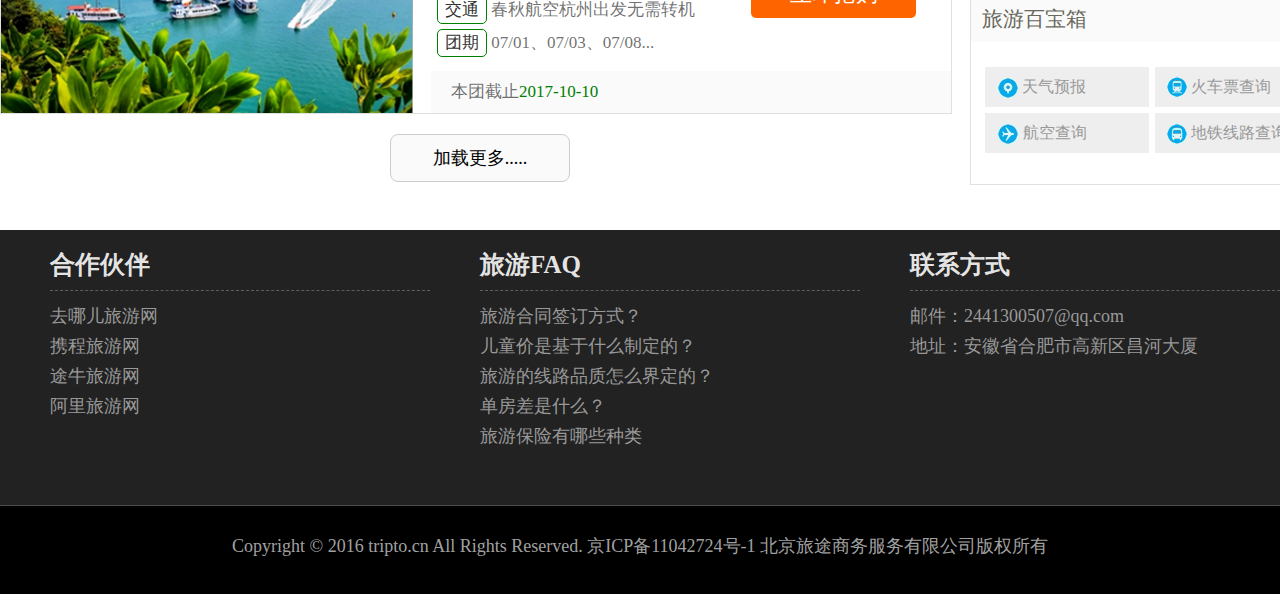
<file: Travel Consultation.html>
<!doctype html>
<html>
<head>
<meta charset="utf-8">
<title>旅游咨询Travel Consultation</title>
<link rel="stylesheet" href="css/CSS-Travel Consultation.css" type="text/css">
<script>
function reMen(){
	document.getElementById("left1-1").style.display="none";
	document.getElementById("left1-2").style.display="none";
	document.getElementById("left1-3").style.display="none";
	document.getElementById("left1-4").style.display="none";
	document.getElementById("left1-5").style.display="none";
	document.getElementById("left2").style.display="block";
	document.getElementsByClassName("st-nav-1").item(0).style.background="rgba(238,238,238,1)";
	document.getElementsByClassName("st-nav-1").item(0).style.borderTop="solid 3px rgba(5,107,5,0)";
	document.getElementsByClassName("st-nav-1").item(1).style.background="rgba(255,255,255,1)";
	document.getElementsByClassName("st-nav-1").item(1).style.borderTop="solid 3px rgba(5,107,5,1)";
	}
</script>
</head>

<body>
<header>
    <nav>
      <div class="center-nav">
        <ul>
           <li class="nav-logo"><img src="imgs/logo-travellers-choice.png"></li>
           <li class="nav-link"><a href="index.html">首页</a></li>
           <li class="nav-link nav-bg"><a href="Travel Consultation.html">旅游咨询</a></li>
           <li class="nav-link"><a href="Ticket reservation.html">机票预订</a></li>
           <li class="nav-link"><a href="Travel View.html">风景欣赏</a></li>
           <li class="nav-link"><a href="Company profile.html">公司简介</a></li>
        </ul>
      </div>
    </nav>
</header>
<section>
    <div class="st-area">
        <div class="st-left">
           <ul class="st-nav">
                 <a class="st-nav-1 st-nav-3" href="">限时特价</a>
                 <a class="st-nav-1"  onClick="reMen()">热门推荐</a>
                 <a class="st-nav-2" href="">价格</a>
                 <a class="st-nav-2" href="">折扣</a>
                 <a class="st-nav-2 st-nav-4" href="">推荐</a>                
           </ul>
           <div class="left-figure" id="left1-1">
                <div class="left-figure-img"><img src="imgs/st-4-412x248.png"><i>国际长线</i></div>
                <div class="left-figure-details">
                   <ul>
                        <li>马尔代夫双飞6日游</li>
                        <li>包团特惠，超丰富景点，升级一晚国五，无自费，更送600元/成人劵...</li>
                        <li><span>交通</span>  春秋航空杭州出发无需转机</li>
                        <li><span>团期</span> 07/01、07/03、07/08...</li> 
                   </ul>
                </div>
                <div class="left-figure-price">
                       <img src="imgs/4.7per.png">
                       <label><span>￥</span>2868<span>￥4980</span></label>
                       <button>立即抢购</button>
                </div>
                <div class="left-figure-date">本团截止<span>2017-10-10</span></div>
          </div>
           <div class="left-figure" id="left1-2">
                <div class="left-figure-img"><img src="imgs/st-3-412x248.png"><i>国际长线</i></div>
                <div class="left-figure-details">
                   <ul>
                        <li>法瑞意德12日游</li>
                        <li>包团特惠，超丰富景点，升级一晚国五，无自费，更送600元/成人劵...</li>
                        <li><span>交通</span>  春秋航空杭州出发无需转机</li>
                        <li><span>团期</span> 07/01、07/03、07/08...</li> 
                   </ul>
                </div>
                <div class="left-figure-price">
                       <img src="imgs/4.7per.png">
                       <label><span>￥</span>2868<span>￥4980</span></label>
                       <button>立即抢购</button>
                </div>
                <div class="left-figure-date">本团截止<span>2017-10-10</span></div>
          </div>
           <div class="left-figure" id="left1-3">
                <div class="left-figure-img"><img src="imgs/st-2-412x248.png"><i>国际长线</i></div>
                <div class="left-figure-details">
                   <ul>
                        <li>曼谷-芭提雅9日游</li>
                        <li>包团特惠，超丰富景点，升级一晚国五，无自费，更送600元/成人劵...</li>
                        <li><span>交通</span>  春秋航空杭州出发无需转机</li>
                        <li><span>团期</span> 07/01、07/03、07/08...</li> 
                   </ul>
                </div>
                <div class="left-figure-price">
                       <img src="imgs/4.7per.png">
                       <label><span>￥</span>3988<span>￥4980</span></label>
                       <button>立即抢购</button>
                </div>
                <div class="left-figure-date">本团截止<span>2017-10-10</span></div>
          </div>          
           <div class="left-figure" id="left1-4">
                <div class="left-figure-img"><img src="imgs/st-1-412x248.png"><i>国际长线</i></div>
                <div class="left-figure-details">
                   <ul>
                        <li>花样土耳其10日游</li>
                        <li>包团特惠，超丰富景点，升级一晚国五，无自费，更送600元/成人劵...</li>
                        <li><span>交通</span>  春秋航空杭州出发无需转机</li>
                        <li><span>团期</span> 07/01、07/03、07/08...</li> 
                   </ul>
                </div>
                <div class="left-figure-price">
                       <img src="imgs/4.7per.png">
                       <label><span>￥</span>3988<span>￥4980</span></label>
                       <button>立即抢购</button>
                </div>
                <div class="left-figure-date">本团截止<span>2017-10-10</span></div>
          </div>
          <div id="left1-5"><button class="bt-jiazai">加载更多.....</button></div>

          <div class="st-left" id="left2">
             <ul class="left-views">
                   <li><img src="imgs/view-2.jpg">法瑞意德雪山小镇[共9张]</li>
                   <li><img src="imgs/view-7.jpg">马尔代夫双鱼岛[共12张]</li>
                   <li><img src="imgs/view-4.jpg">威尼斯[共10张]</li>
                   <li><img src="imgs/view-8.jpg">颐和园[共12张]</li>
                   <li><img src="imgs/view-5.jpg">瑞士[共16张]</li>
                   <li><img src="imgs/view-6.jpg">日本富士山[共22张]</li>
             </ul>
             <div><button class="bt-jiazai">加载更多.....</button></div>
        </div>                    
      </div> 
        
      <div class="st-right">
           <div class="right-tuijian">
                <label>&nbsp; 景点推荐</label>
                  <ul>
                    <li>曼谷(12)</li>
                    <li>东京(5)</li>
                    <li>西双版纳(8)</li>
                    <li>漓江(16)</li>
                    <li>呼伦贝尔(4)</li>
                    <li>首尔(9)</li>
                    <li>巴厘岛(15)</li>
                    <li>土耳其(22)</li>
                    <li>夏威夷(5)</li>
                    <li>新加坡(3)</li>
                    <li>毛里求斯(7)</li>
                    <li>普吉岛(5)</li>
                    <li>希腊(10)</li>
                    <li>法瑞意(9)</li>
                    <li>马尔代夫(9)</li>
                    <li>新西兰(10)</li>
                    <li>埃及(11)</li>
                    <li>迪拜(12)</li>
                    <li>斯里兰卡(7)</li>
                    <li>曼哈顿(3)</li>
                    <li>大阪(11)</li>
                  </ul>
           </div>
           <div class="right-jingdian">
                <label>&nbsp; 热门景点</label>
                <ul>
                        <li><img src="imgs/st-1-412x248.png"><span>曼谷-芭提雅6日游</span></li>
                        <li><img src="imgs/st-4-412x248.png"><span>马尔代夫双飞6日游</span></li>
                        <li><img src="imgs/st-2-412x248.png"><span>海南双飞5日游</span></li>
                        <li><img src="imgs/st-5-412x248.png"><span>富士大阪东京8日游</span></li>
                        <li><img src="imgs/st-3-412x248.png"><span>法瑞意德12日游</span></li>
                        <li><img src="imgs/st-6-412x248.png"><span>巴厘岛6日半游</span></li>
                        <li><img src="imgs/st-7-412x248.png"><span>塞舌尔迪拜9日游</span></li>
                        <li><img src="imgs/st-8-412x248.png"><span>花样土耳其10日游</span></li>        
                </ul>
           </div>
           <div class="right-baibaobox">
                <label>&nbsp; 旅游百宝箱</label>
                    <ul>
                        <li><img src="imgs/bbb-air.png">天气预报</li>
                        <li><img src="imgs/bbb-rail.png">火车票查询</li>
                        <li><img src="imgs/bbb-plane.png">航空查询</li>
                        <li><img src="imgs/bbb-motro.png">地铁线路查询</li>
                    </ul>
           </div>
      </div> 
    </div>    
</section>

<footer>
    <div class="foot-area">    
       <div>
           <ul>
                 <li>合作伙伴</li>
                 <li>去哪儿旅游网</li>
                 <li>携程旅游网</li>
                 <li>途牛旅游网</li>
                 <li>阿里旅游网</li>
                 
           </ul>
        </div>
        <div>
           <ul>
                 <li>旅游FAQ</li>
                 <li>旅游合同签订方式？</li>
                 <li>儿童价是基于什么制定的？</li>
                 <li>旅游的线路品质怎么界定的？</li>
                 <li>单房差是什么？</li>
                 <li>旅游保险有哪些种类</li>             
           </ul>
        </div>
        <div>
           <ul>
                 <li>联系方式</li>
                 <li>邮件：2441300507@qq.com</li>
                 <li>地址：安徽省合肥市高新区昌河大厦</li>           
           </ul>
        </div>
    </div>
    <div class="foot-copyright">
    Copyright &copy; 2016 tripto.cn All Rights Reserved.   京ICP备11042724号-1 北京旅途商务服务有限公司版权所有
    </div>
</footer>
</body>
</html>
</file>
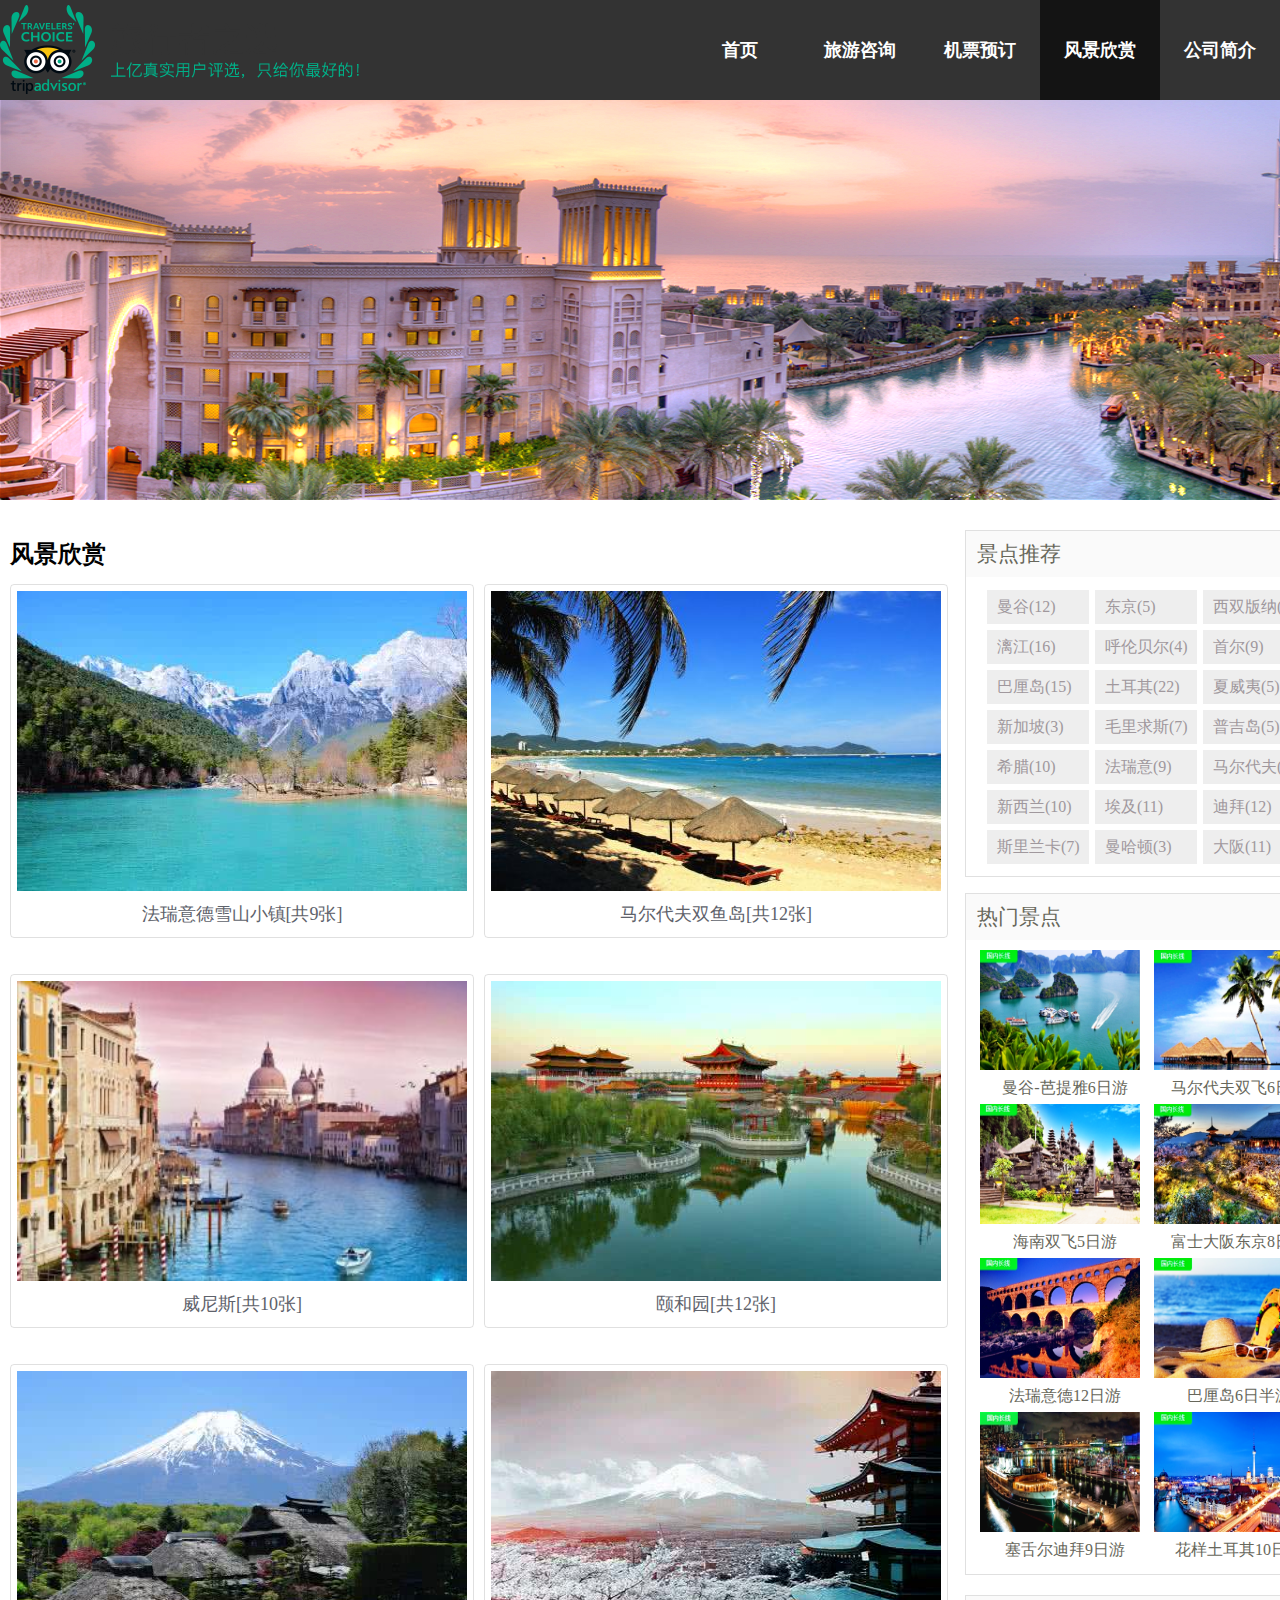
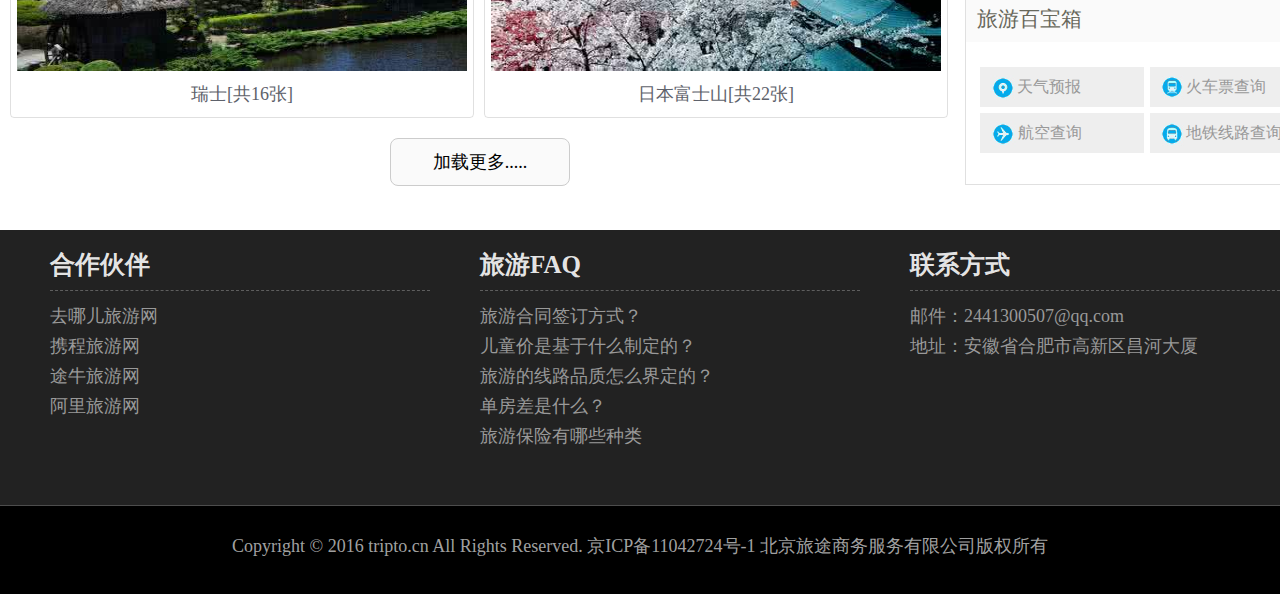
<file: Travel View.html>
<!doctype html>
<html>
<head>
<meta charset="utf-8">
<title>风景欣赏</title>
<link rel="stylesheet" href="css/CSS-Travel View.css" type="text/css">

</head>

<body>
<header>
    <nav>
      <div class="center-nav">
        <ul>
           <li class="nav-logo"><img src="imgs/logo-travellers-choice.png"></li>
           <li class="nav-link"><a href="index.html">首页</a></li>
           <li class="nav-link"><a href="Travel Consultation.html">旅游咨询</a></li>
           <li class="nav-link"><a href="Ticket reservation.html">机票预订</a></li>
           <li class="nav-link nav-bg"><a href="Travel View.html">风景欣赏</a></li>
           <li class="nav-link"><a href="Company profile.html">公司简介</a></li>
        </ul>
      </div>
    </nav>
</header>
<section>
    <div class="st-area">
        <div class="st-left">
             <div class="left-title">风景欣赏</div>
             <ul class="left-views">
                   <li><img src="imgs/view-2.jpg">法瑞意德雪山小镇[共9张]</li>
                   <li><img src="imgs/view-7.jpg">马尔代夫双鱼岛[共12张]</li>
                   <li><img src="imgs/view-4.jpg">威尼斯[共10张]</li>
                   <li><img src="imgs/view-8.jpg">颐和园[共12张]</li>
                   <li><img src="imgs/view-5.jpg">瑞士[共16张]</li>
                   <li><img src="imgs/view-6.jpg">日本富士山[共22张]</li>
             </ul>
             <div><button class="bt-jiazai">加载更多.....</button></div>
        </div>
        <div class="st-right">
             <div class="right-tuijian">
                  <label>&nbsp; 景点推荐</label>
                    <ul>
                      <li>曼谷(12)</li>
                      <li>东京(5)</li>
                      <li>西双版纳(8)</li>
                      <li>漓江(16)</li>
                      <li>呼伦贝尔(4)</li>
                      <li>首尔(9)</li>
                      <li>巴厘岛(15)</li>
                      <li>土耳其(22)</li>
                      <li>夏威夷(5)</li>
                      <li>新加坡(3)</li>
                      <li>毛里求斯(7)</li>
                      <li>普吉岛(5)</li>
                      <li>希腊(10)</li>
                      <li>法瑞意(9)</li>
                      <li>马尔代夫(9)</li>
                      <li>新西兰(10)</li>
                      <li>埃及(11)</li>
                      <li>迪拜(12)</li>
                      <li>斯里兰卡(7)</li>
                      <li>曼哈顿(3)</li>
                      <li>大阪(11)</li>
                    </ul>
             </div>
             <div class="right-jingdian">
                  <label>&nbsp; 热门景点</label>
                  <ul>
                          <li><img src="imgs/st-1-412x248.png"><span>曼谷-芭提雅6日游</span></li>
                          <li><img src="imgs/st-4-412x248.png"><span>马尔代夫双飞6日游</span></li>
                          <li><img src="imgs/st-2-412x248.png"><span>海南双飞5日游</span></li>
                          <li><img src="imgs/st-5-412x248.png"><span>富士大阪东京8日游</span></li>
                          <li><img src="imgs/st-3-412x248.png"><span>法瑞意德12日游</span></li>
                          <li><img src="imgs/st-6-412x248.png"><span>巴厘岛6日半游</span></li>
                          <li><img src="imgs/st-7-412x248.png"><span>塞舌尔迪拜9日游</span></li>
                          <li><img src="imgs/st-8-412x248.png"><span>花样土耳其10日游</span></li>        
                  </ul>
             </div>
             <div class="right-baibaobox">
                  <label>&nbsp; 旅游百宝箱</label>
                      <ul>
                          <li><img src="imgs/bbb-air.png">天气预报</li>
                          <li><img src="imgs/bbb-rail.png">火车票查询</li>
                          <li><img src="imgs/bbb-plane.png">航空查询</li>
                          <li><img src="imgs/bbb-motro.png">地铁线路查询</li>
                      </ul>
             </div>
        </div> 
    </div>    
</section>  

<footer>
    <div class="foot-area">    
       <div>
           <ul>
                 <li>合作伙伴</li>
                 <li>去哪儿旅游网</li>
                 <li>携程旅游网</li>
                 <li>途牛旅游网</li>
                 <li>阿里旅游网</li>
                 
           </ul>
        </div>
        <div>
           <ul>
                 <li>旅游FAQ</li>
                 <li>旅游合同签订方式？</li>
                 <li>儿童价是基于什么制定的？</li>
                 <li>旅游的线路品质怎么界定的？</li>
                 <li>单房差是什么？</li>
                 <li>旅游保险有哪些种类</li>             
           </ul>
        </div>
        <div>
           <ul>
                 <li>联系方式</li>
                 <li>邮件：2441300507@qq.com</li>
                 <li>地址：安徽省合肥市高新区昌河大厦</li>           
           </ul>
        </div>
    </div>
    <div class="foot-copyright">
    Copyright &copy; 2016 tripto.cn All Rights Reserved.   京ICP备11042724号-1 北京旅途商务服务有限公司版权所有
    </div>
</footer>
</body>
</html>
</file>
<file: css/CSS-index.css>
@charset "utf-8";
/* CSS Document */
body,html,header,section,footer,div,ul,li{ margin:0; padding:0}
body,html{ width:100%; height:100%;}
header,section,footer{ margin:0 auto;}
header{ 
        background:url(../imgs/home-hero-1920x730.jpg);
        width:100%;
		min-width:1400px;
		height:700px;
        animation:mybg2 12s linear infinite;
      }
@keyframes mybg2{
	  0%{ background:url(../imgs/home-hero-1920x730.jpg) no-repeat}
	  10%{ background:url(../imgs/home-hero-1920x730.jpg) no-repeat}
	  20%{ background:url(../imgs/home-sea-1920x730.jpeg) no-repeat}
	  45%{ background:url(../imgs/home-sea-1920x730.jpeg) no-repeat}
	  55%{ background:url(../imgs/home-town-1920x730.jpg) no-repeat}
	  80%{ background:url(../imgs/home-town-1920x730.jpg) no-repeat}
	  90%{ background:url(../imgs/home-hero-1920x730.jpg) no-repeat}
	  100%{ background:url(../imgs/home-hero-1920x730.jpg) no-repeat}
	}
nav{ 
     width:100%; 
	 height:100px; 
	 background:#333;
	 }
nav a{ 
    text-decoration:none;
	color:#FFF;
	}
nav a:hover{ color:#FC3;}
.center-nav{ 
     width:1400px; 
	 height:100px; 
	 margin:0 auto;
	}
.center-nav li{ 
    list-style:none;
    font-size:18px;
	color:#FFF;
	font-weight:bold;
	font-family:微软雅黑;
	float:left;
	}
.nav-logo{
	margin-top:5px;
	width:680px;
	}
.nav-link{
	width:120px;
	line-height:100px;
	text-align:center;
	}
.nav-link:hover{ background:rgba(0,0,0,0.6)}	
.nav-bg{ background:rgba(0,0,0,0.6)}
section{
	width:100%;
	height:1350px;
	background:#FFF;
	}
.head-search{
	width:500px;
	height:62px;
	margin:0 auto;
	background:rgba(0,0,0,0.6);
	border-radius:8px;
	margin-top:300px;
	}
.head-search input{
	font-family:微软雅黑;
	font-size:20px;
	height:52px;
	border-radius:7px;
	border:none;
	margin-top:5px;
	margin-left:5px;
	background:rgba(255,255,255,1);
	}
.head-shuru{
	width:380px;
    }
.head-sousuo{
	width:105px;
	text-align:center;
	color:rgba(0,0,0,0.8);
	}
.st-area{
	width:1400px;
	height:1300px;
	margin:0 auto;
	}
.st-area p{
	text-align:center;
	font-family:微软雅黑;
	}
.st-title{
	font-size:40px;
	color:rgba(102,102,102,1);
	font-weight:bold;
	margin-top:35px;}
.st-title+p{
	font-size:20px;
	color:rgba(102,102,102,1);
	margin-top:-35px;
	}
.st-figure{
	width:413px;
	height:345px;
	border:solid 1px rgba(153,153,153,0.5);
	border-radius:6px;
	float:left;
	margin:0 0 20px 26px;
	padding:8px;}
.st-figure li{
	list-style:none;
	margin-bottom:10px;
	position:relative;
	}
.st-figure li i{
	font-style:normal;
	display:inline-block;
	width:110px;
	line-height:30px;
	background:rgba(0,238,19,1);
	color:rgba(255,255,255,1);
	font-family:微软雅黑;
	font-weight:bold;
	text-indent:20px;
	position:absolute;
	border-radius:0 0 5px 0;
	top:0px;
	left:0px;
	}
.st-figure-font{
	font-size:15px;
    font-family:微软雅黑;
	font-weight:500;
	color:rgba(102,102,102,1);
	}
.st-figure-color{ color:rgba(255,102,51,1)}
.st-span-tour{ color:rgba(51,51,51,1)}
.st-span-price{ 
    font-weight:bold;
	font-size:24px;}
.st-span-grade{ 
    margin-left:240px;
	color:rgba(102,102,102,0.7);
	}
footer{
	width:100%;
	min-width:1400px;
	height:335px;
	margin:0 auto;
	background:#222222;
	margin-top:-50px;
	}
footer ul{ 
    list-style:none;
	font-size:18px;
	color:rgba(153,153,153,1);
	font-family:黑体;
	font-weight:400;
	}
.foot-area{
	width:1400px;
	height:275px;
	margin:0 auto;
	}
.foot-area div{
	width:410px;
	height:245px;
	float:left;
	margin:0 auto;
	margin-left:40px;	
   }
footer li:first-of-type{
	color:rgba(255,255,255,0.9);
	font-size:25px;
	font-family:黑体;
	font-weight:bold;
	line-height:50px;
	margin-top:10px;
	border-bottom:dashed 1px rgba(153,153,153,0.5);	
	}
footer li{
	line-height:30px;}
footer li:nth-of-type(2){
	margin-top:10px;
	}
.foot-copyright{
	width:100%;
	height:60px;
	margin:0 auto;
	background:rgba(0,0,0,1);
	color:rgba(204,204,204,0.8);
	text-align:center;
	font-size:18px;
	font-family:"Times New Roman", Times, serif;
	padding-top:28px;
	border-top:solid 1px rgba(153,153,153,0.5);
	}
</file>
<file: css/css-Company profile.css>
@charset "utf-8";
/* CSS Document */
body,html,header,section,footer,div,ul,li{ margin:0; padding:0}
body,html{ width:100%; height:100%;}
header,section,footer{ margin:0 auto;}
ul{ list-style:none;} 
header{ 
        background:url(../imgs/home-pic5-1900x500.jpg) no-repeat;
        width:100%;
		height:500px;
		}
nav{ 
     width:100%; 
	 height:100px; 
	 background:#333;
	 }
nav a{ 
    text-decoration:none;
	color:#FFF;
	}
nav a:hover{ color:#FC3;}
.center-nav{ 
     width:1400px; 
	 height:100px; 
	 margin:0 auto;
	}
.center-nav li{ 
    list-style:none;
    font-size:18px;
	color:#FFF;
	font-weight:bold;
	font-family:微软雅黑;
	float:left;
	}
.nav-logo{
	margin-top:5px;
	width:680px;
	}
.nav-link{
	width:120px;
	line-height:100px;
	text-align:center;
	}
.nav-link:hover{ background:rgba(0,0,0,0.6)}	
.nav-bg{ background:rgba(0,0,0,0.6)}
section{
	width:100%;
	height:1350px;
	background:#FFF;
	}
.st-area{
	width:1400px;
	height:1280px;
	margin:0 auto;
	font-family:黑体;
	font-size:18px;
	margin-top:30px;
	}
.st-left{
	width:950px;
	height:1280px;
	float:left;
	}
.st-right{
    width:360px;
	height:800px;
	float:left;
	margin-left:15px;
	font-family:微软雅黑;
	}


.right-tuijian{
	width:360px;
	height:345px;
	border:solid 1px rgba(153,153,153,0.3);
	}
.st-right label{
	display:inline-block;
	width:360px;
	line-height:46px;
	color:rgba(104,104,92,1);
	background:#FAFAFA;
	font-size:21px;
	}
.st-right li{
	color:rgba(103,103,91,1);
	font-family:微软雅黑;
	font-weight:300;
	}
.right-tuijian li{
	width:92px;
	line-height:34px;
	background:rgba(238,238,238,1);
	font-family:微软雅黑;
	font-size:16px;
	color:rgba(160,152,157,1);
	margin:3px;
	float:left;
	padding-left:10px;
	}
.right-tuijian ul{
	margin-top:10px;
	margin-left:18px;
	}
.right-jingdian{
	width:360px;
	height:680px;
	border:solid 1px rgba(153,153,153,0.3);
	margin-top:16px;
	}
.right-jingdian li{
	width:160px;
	height:154px;
	margin-left:14px;
	float:left;
	}
.right-jingdian ul{ margin-top:10px;}
.right-jingdian li img{
	width:160px;
	height:120px;
	}
.right-jingdian li span{
	width:170px;
	line-height:26px;
	display:block;
	font-size:16px;
	text-align:center;
	}
.right-baibaobox{
	width:360px;
	height:188px;
	border:solid 1px rgba(153,153,153,0.3);
	margin-top:20px;
	}
.right-baibaobox ul{
	margin-left:11px;
	margin-top:22px;
	}
.right-baibaobox li{
	width:156px;
	line-height:40px;
	background:#EEEEEE;
	color:#999999;
	font-size:16px;
	float:left;
	padding-left:8px;
	margin:3px;
	}
.right-baibaobox li img{
	float:left;
	margin:8px 2px 5px;
	}


footer{
	width:100%;
	height:335px;
	margin:0 auto;
	background:#222222;
	margin-top:-50px;
	}
footer ul{ 
    list-style:none;
	font-size:18px;
	color:rgba(153,153,153,1);
	font-family:黑体;
	font-weight:400;
	}
.foot-area{
	width:1400px;
	height:275px;
	margin:0 auto;
	}
.foot-area div{
	width:380px;
	height:245px;
	float:left;
	margin:0 auto;
	margin-left:50px;	
   }
footer li:first-of-type{
	color:rgba(255,255,255,0.9);
	font-size:25px;
	font-family:黑体;
	font-weight:bold;
	line-height:50px;
	margin-top:10px;
	border-bottom:dashed 1px rgba(153,153,153,0.5);	
	}
footer li{
	line-height:30px;}
footer li:nth-of-type(2){
	margin-top:10px;
	}
.foot-copyright{
	width:100%;
	height:60px;
	margin:0 auto;
	background:rgba(0,0,0,1);
	color:rgba(204,204,204,0.8);
	text-align:center;
	font-size:18px;
	font-family:"Times New Roman", Times, serif;
	padding-top:28px;
	border-top:solid 1px rgba(153,153,153,0.5);
	}
</file>
<file: css/css-Ticket reservation.css>
@charset "utf-8";
/* CSS Document */
body,html,header,section,footer,div,ul,li{ margin:0; padding:0}
body,html{ width:100%; height:100%;}
header,section,footer{ margin:0 auto;}
ul{ list-style:none;} 
header{ 
        background:url(../imgs/home-pic4-1900x500-2.jpg) no-repeat;
        width:100%;
		min-width:1300px;
		height:500px;
		}
nav{ 
     width:100%; 
	 height:100px; 
	 background:#333;
	 }
nav a{ 
    text-decoration:none;
	color:#FFF;
	}
nav a:hover{ color:#FC3;}
.center-nav{ 
     width:1300px; 
	 height:100px; 
	 margin:0 auto;
	}
.center-nav li{ 
    list-style:none;
    font-size:18px;
	color:#FFF;
	font-weight:bold;
	font-family:微软雅黑;
	float:left;
	}
.nav-logo{
	margin-top:5px;
	width:680px;
	}
.nav-link{
	width:120px;
	line-height:100px;
	text-align:center;
	}
.nav-link:hover{ background:rgba(0,0,0,0.6)}	
.nav-bg{ background:rgba(0,0,0,0.6)}
section{
	width:100%;
	height:1350px;
	background:#FFF;
	}
.st-area{
	width:1300px;
	height:1280px;
	margin:0 auto;
	font-family:黑体;
	font-size:18px;
	margin-top:30px;
	}
.st-left{
	width:860px;
	height:1280px;
	float:left;
	font-family:微软雅黑;;
	}
.st-right{
    width:360px;
	height:800px;
	float:left;
	margin-left:16px;
	font-family:微软雅黑;
	}
.left-title{
	font-size:28px;
	color:rgba(70,72,75,1);
	width:860px;
	height:52px;
	border-bottom:dashed 1px #7C7C7C;
	padding-top:5px;
	}
.right-tuijian{
	width:360px;
	height:345px;
	border:solid 1px rgba(153,153,153,0.3);
	}
.st-right label{
	display:inline-block;
	width:360px;
	line-height:46px;
	color:rgba(104,104,92,1);
	background:#FAFAFA;
	font-size:21px;
	}
.st-right li{
	color:rgba(103,103,91,1);
	font-family:微软雅黑;
	font-weight:300;
	}
.right-tuijian li{
	width:92px;
	line-height:34px;
	background:rgba(238,238,238,1);
	font-family:微软雅黑;
	font-size:16px;
	color:rgba(160,152,157,1);
	margin:3px;
	float:left;
	padding-left:10px;
	}
.right-tuijian ul{
	margin-top:10px;
	margin-left:18px;
	}
.right-jingdian{
	width:360px;
	height:680px;
	border:solid 1px rgba(153,153,153,0.3);
	margin-top:16px;
	}
.right-jingdian li{
	width:160px;
	height:154px;
	margin-left:14px;
	float:left;
	}
.right-jingdian ul{ margin-top:10px;}
.right-jingdian li img{
	width:160px;
	height:120px;
	}
.right-jingdian li span{
	width:170px;
	line-height:26px;
	display:block;
	font-size:16px;
	text-align:center;
	}
.right-baibaobox{
	width:360px;
	height:188px;
	border:solid 1px rgba(153,153,153,0.3);
	margin-top:20px;
	}
.right-baibaobox ul{
	margin-left:11px;
	margin-top:22px;
	}
.right-baibaobox li{
	width:156px;
	line-height:40px;
	background:#EEEEEE;
	color:#999999;
	font-size:16px;
	float:left;
	padding-left:8px;
	margin:3px;
	}
.right-baibaobox li img{
	float:left;
	margin:8px 2px 5px;
	}


footer{
	width:100%;
	min-width:1300px;
	height:335px;
	margin:0 auto;
	background:#222222;
	margin-top:-50px;
	}
footer ul{ 
    list-style:none;
	font-size:18px;
	color:rgba(153,153,153,1);
	font-family:黑体;
	font-weight:400;
	}
.foot-area{
	width:1300px;
	height:275px;
	margin:0 auto;
	}
.foot-area div{
	width:380px;
	height:245px;
	float:left;
	margin:0 auto;
	margin-left:50px;	
   }
footer li:first-of-type{
	color:rgba(255,255,255,0.9);
	font-size:25px;
	font-family:黑体;
	font-weight:bold;
	line-height:50px;
	margin-top:10px;
	border-bottom:dashed 1px rgba(153,153,153,0.5);	
	}
footer li{
	line-height:30px;}
footer li:nth-of-type(2){
	margin-top:10px;
	}
.foot-copyright{
	width:100%;
	height:60px;
	margin:0 auto;
	background:rgba(0,0,0,1);
	color:rgba(204,204,204,0.8);
	text-align:center;
	font-size:18px;
	font-family:"Times New Roman", Times, serif;
	padding-top:28px;
	border-top:solid 1px rgba(153,153,153,0.5);
	}
</file>
<file: css/CSS-Travel Consultation.css>
@charset "utf-8";
/* CSS Document */
body,html,header,section,footer,div,ul,li{ margin:0; padding:0}
body,html{ width:100%; height:100%;}
header,section,footer{ margin:0 auto;}
ul{ list-style:none;} 
header{ 
        background:url(../imgs/home-pic1--1900x500.png) no-repeat;
        width:100%;
		height:500px;
		}
nav{ 
     width:100%; 
	 height:100px; 
	 background:#333;
	 }
nav a{ 
    text-decoration:none;
	color:#FFF;
	}
nav a:hover{ color:#FC3;}
.center-nav{ 
     width:1400px; 
	 height:100px; 
	 margin:0 auto;
	}
.center-nav li{ 
    list-style:none;
    font-size:18px;
	color:#FFF;
	font-weight:bold;
	font-family:微软雅黑;
	float:left;
	}
.nav-logo{
	margin-top:5px;
	width:680px;
	}
.nav-link{
	width:120px;
	line-height:100px;
	text-align:center;
	}
.nav-link:hover{ background:rgba(0,0,0,0.6)}	
.nav-bg{ background:rgba(0,0,0,0.6)}
section{
	width:100%;
	height:1350px;
	background:#FFF;
	}
.st-area{
	width:1400px;
	height:1280px;
	margin:0 auto;
	font-family:黑体;
	font-size:18px;
	margin-top:30px;
	}
.st-left{
	width:950px;
	height:1280px;
	float:left;
	}
#left2{ display:none}

.left-views li{
	float:left;
	width:450px;
	height:340px;
	padding:6px;
	line-height:46px;
	color:rgba(94,98,107,1);
	font-family:微软雅黑;
	border:solid 1px rgba(153,153,153,0.3);
	border-radius:4px;
	margin:16px 0 20px 10px;
	text-align:center;
	}
.left-views img{
	width:450px;
	height:300px;
	float:left;
	}


.st-right{
    width:360px;
	height:800px;
	float:left;
	margin-left:20px;
	font-family:微软雅黑;
	}
.st-nav{
	width:950px;
	height:48px;
	background:rgba(238,238,238,1);
	color:rgba(103,109,106,1);
	}
.st-nav a{ 
   text-decoration:none;
   display:inline-block;
   color:rgba(103,109,106,1);
   box-sizing:border-box;
   }
.st-nav-1:hover{
	background:rgba(255,255,255,1);
	border-top:solid 3px rgba(5,107,5,1);
	}
.st-nav-2:hover{
	background:rgba(0,153,0,1);
	color:rgba(255,255,255,1);
	}
.st-nav-1{
	width:150px;
	line-height:45px;
	text-align:center;
	}
.st-nav-3{
	background:rgba(255,255,255,1);
	border-top:solid 3px rgba(5,107,5,1);
	}
.st-nav-2{
	width:50px;
	line-height:28px;
	margin:10px;
	float:right;
	text-align:center;
	}
.st-nav-4{
	background:rgba(0,153,0,1);
	color:#FFF !important; 
	}
.left-figure{
	width:950px;
	height:247px;
	border:1px solid rgba(153,153,153,0.3);
	margin:20px 0;
	float:left;
	}
.left-figure-img{
	width:400px;
	height:247px;
	float:left;
	position:relative;
	}
.left-figure-img i{
	font-style:normal;
	display:inline-block;
	width:110px;
	line-height:30px;
	background:rgba(0,238,19,1);
	color:rgba(255,255,255,1);
	font-family:微软雅黑;
	font-size:15px;
	font-weight:bold;
	text-indent:20px;
	position:absolute;
	border-radius:0 0 5px 0;
	top:0px;
	left:0px;
	}
ul li{ list-style:none;}
.left-figure-details{
	width:300px;
	height:205px;
	float:left;
	margin-left:36px;
	}
.left-figure-details li:nth-of-type(1){
	font-size:26px;
	line-height:50px;
	margin-top:10px;
	}
.left-figure-details li:nth-of-type(2){
	color:rgba(50,50,50,0.9);
	font-size:17px;
	margin:15px 0;
	line-height:20px;
	}
.left-figure-details li:nth-of-type(3){
	color:rgba(50,50,50,0.7);
	font-size:17px;
	margin-bottom:5px;
	}
.left-figure-details li:nth-of-type(4){
	color:rgba(50,50,50,0.7);
	font-size:17px;
	}
.left-figure-details li span{
	display:inline-block;
	width:48px;
	line-height:26px;
	text-align:center;
	border:1px solid green;
	border-radius:5px;
	color:#333;
	}
.left-figure-price{
	width:200px;
	height:205px;
	float:left;
	margin-left:14px;
	}
.left-figure-price img{
	width:60px;
	height:60px;
	float:right;
	}
.left-figure-price label{
	color:rgba(254,101,0,1);
	font-size:38px;
	font-weight:bolder;
	font-family:微软雅黑;
	}
.left-figure-price span:nth-of-type(1){
	font-size:20px;
	font-weight:300;}
.left-figure-price span:nth-of-type(2){
	color:rgba(50,50,50,0.6);
	font-size:16px;
	font-weight:400;
	text-decoration:line-through;
	}
.left-figure-price button{
	background:rgba(254,101,0,1);
	border:none;
	border-radius:5px;
	width:165px;
	line-height:46px;
	color:rgba(255,255,255,1);
	font-size:22px;
	font-family:微软雅黑;
	}	
.left-figure-date{
	width:500px;
	line-height:42px;
	float:right;
	margin-left:28px;
	background:#FAFAFA;
	color:rgba(50,50,50,0.7);
	font-size:17px;
	padding-left:20px;
	}
.left-figure-date span{ color:green;}

.bt-jiazai{
	width:180px;
	height:48px;
	text-align:center;
	font-size:18px;
	font-family:微软雅黑;
	background:rgba(250,250,250,1);
	border:none;
	border:solid 1px rgba(204,204,204,1);
	border-radius:8px;
	margin-left:390px;
	}

.right-tuijian{
	width:360px;
	height:345px;
	border:solid 1px rgba(153,153,153,0.3);
	}
.st-right label{
	display:inline-block;
	width:360px;
	line-height:46px;
	color:rgba(104,104,92,1);
	background:#FAFAFA;
	font-size:21px;
	}
.st-right li{
	color:rgba(103,103,91,1);
	font-family:微软雅黑;
	font-weight:300;
	}
.right-tuijian li{
	width:92px;
	line-height:34px;
	background:rgba(238,238,238,1);
	font-family:微软雅黑;
	font-size:16px;
	color:rgba(160,152,157,1);
	margin:3px;
	float:left;
	padding-left:10px;
	}
.right-tuijian ul{
	margin-top:10px;
	margin-left:18px;
	}
.right-jingdian{
	width:360px;
	height:680px;
	border:solid 1px rgba(153,153,153,0.3);
	margin-top:16px;
	}
.right-jingdian li{
	width:160px;
	height:154px;
	margin-left:14px;
	float:left;
	}
.right-jingdian ul{ margin-top:10px;}
.right-jingdian li img{
	width:160px;
	height:120px;
	}
.right-jingdian li span{
	width:170px;
	line-height:26px;
	display:block;
	font-size:16px;
	text-align:center;
	}
.right-baibaobox{
	width:360px;
	height:188px;
	border:solid 1px rgba(153,153,153,0.3);
	margin-top:20px;
	}
.right-baibaobox ul{
	margin-left:11px;
	margin-top:22px;
	}
.right-baibaobox li{
	width:156px;
	line-height:40px;
	background:#EEEEEE;
	color:#999999;
	font-size:16px;
	float:left;
	padding-left:8px;
	margin:3px;
	}
.right-baibaobox li img{
	float:left;
	margin:8px 2px 5px;
	}


footer{
	width:100%;
	height:335px;
	margin:0 auto;
	background:#222222;
	margin-top:-50px;
	}
footer ul{ 
    list-style:none;
	font-size:18px;
	color:rgba(153,153,153,1);
	font-family:黑体;
	font-weight:400;
	}
.foot-area{
	width:1400px;
	height:275px;
	margin:0 auto;
	}
.foot-area div{
	width:380px;
	height:245px;
	float:left;
	margin:0 auto;
	margin-left:50px;	
   }
footer li:first-of-type{
	color:rgba(255,255,255,0.9);
	font-size:25px;
	font-family:黑体;
	font-weight:bold;
	line-height:50px;
	margin-top:10px;
	border-bottom:dashed 1px rgba(153,153,153,0.5);	
	}
footer li{
	line-height:30px;}
footer li:nth-of-type(2){
	margin-top:10px;
	}
.foot-copyright{
	width:100%;
	height:60px;
	margin:0 auto;
	background:rgba(0,0,0,1);
	color:rgba(204,204,204,0.8);
	text-align:center;
	font-size:18px;
	font-family:"Times New Roman", Times, serif;
	padding-top:28px;
	border-top:solid 1px rgba(153,153,153,0.5);
	}
</file>
<file: css/CSS-Travel View.css>
@charset "utf-8";
/* CSS Document */
body,html,header,section,footer,div,ul,li{ margin:0; padding:0}
body,html{ width:100%; height:100%;}
header,section,footer{ margin:0 auto;}
ul{ list-style:none;} 
header{ 
        background:url(../imgs/home-pic3--1900x500.png) no-repeat;
        width:100%;
		height:500px;
		}
nav{ 
     width:100%; 
	 height:100px; 
	 background:#333;
	 }
nav a{ 
    text-decoration:none;
	color:#FFF;
	}
nav a:hover{ color:#FC3;}
.center-nav{ 
     width:1400px; 
	 height:100px; 
	 margin:0 auto;
	}
.center-nav li{ 
    list-style:none;
    font-size:18px;
	color:#FFF;
	font-weight:bold;
	font-family:微软雅黑;
	float:left;
	}
.nav-logo{
	margin-top:5px;
	width:680px;
	}
.nav-link{
	width:120px;
	line-height:100px;
	text-align:center;
	}
.nav-link:hover{ background:rgba(0,0,0,0.6)}	
.nav-bg{ background:rgba(0,0,0,0.6)}
section{
	width:100%;
	height:1350px;
	background:#FFF;
	}
.st-area{
	width:1400px;
	height:1280px;
	margin:0 auto;
	font-family:黑体;
	font-size:18px;
	margin-top:30px;
	}
.st-left{
	width:950px;
	height:1280px;
	float:left;
	}
.st-right{
    width:360px;
	height:800px;
	float:left;
	margin-left:15px;
	font-family:微软雅黑;
	}
.left-title{
	font-size:24px;
	width:950px;
	line-height:48px;
	margin-bottom:-10px;
	font-weight:bold;
	text-indent:10px;
	}
.left-views li{
	float:left;
	width:450px;
	height:340px;
	padding:6px;
	line-height:46px;
	color:rgba(94,98,107,1);
	font-family:微软雅黑;
	border:solid 1px rgba(153,153,153,0.3);
	border-radius:4px;
	margin:16px 0 20px 10px;
	text-align:center;
	}
.left-views img{
	width:450px;
	height:300px;
	float:left;
	}
.bt-jiazai{
	width:180px;
	height:48px;
	text-align:center;
	font-size:18px;
	font-family:微软雅黑;
	background:rgba(250,250,250,1);
	border:none;
	border:solid 1px rgba(204,204,204,1);
	border-radius:8px;
	margin-left:390px;
	}

.right-tuijian{
	width:360px;
	height:345px;
	border:solid 1px rgba(153,153,153,0.3);
	}
.st-right label{
	display:inline-block;
	width:360px;
	line-height:46px;
	color:rgba(104,104,92,1);
	background:#FAFAFA;
	font-size:21px;
	}
.st-right li{
	color:rgba(103,103,91,1);
	font-family:微软雅黑;
	font-weight:300;
	}
.right-tuijian li{
	width:92px;
	line-height:34px;
	background:rgba(238,238,238,1);
	font-family:微软雅黑;
	font-size:16px;
	color:rgba(160,152,157,1);
	margin:3px;
	float:left;
	padding-left:10px;
	}
.right-tuijian ul{
	margin-top:10px;
	margin-left:18px;
	}
.right-jingdian{
	width:360px;
	height:680px;
	border:solid 1px rgba(153,153,153,0.3);
	margin-top:16px;
	}
.right-jingdian li{
	width:160px;
	height:154px;
	margin-left:14px;
	float:left;
	}
.right-jingdian ul{ margin-top:10px;}
.right-jingdian li img{
	width:160px;
	height:120px;
	}
.right-jingdian li span{
	width:170px;
	line-height:26px;
	display:block;
	font-size:16px;
	text-align:center;
	}
.right-baibaobox{
	width:360px;
	height:188px;
	border:solid 1px rgba(153,153,153,0.3);
	margin-top:20px;
	}
.right-baibaobox ul{
	margin-left:11px;
	margin-top:22px;
	}
.right-baibaobox li{
	width:156px;
	line-height:40px;
	background:#EEEEEE;
	color:#999999;
	font-size:16px;
	float:left;
	padding-left:8px;
	margin:3px;
	}
.right-baibaobox li img{
	float:left;
	margin:8px 2px 5px;
	}


footer{
	width:100%;
	height:335px;
	margin:0 auto;
	background:#222222;
	margin-top:-50px;
	}
footer ul{ 
    list-style:none;
	font-size:18px;
	color:rgba(153,153,153,1);
	font-family:黑体;
	font-weight:400;
	}
.foot-area{
	width:1400px;
	height:275px;
	margin:0 auto;
	}
.foot-area div{
	width:380px;
	height:245px;
	float:left;
	margin:0 auto;
	margin-left:50px;	
   }
footer li:first-of-type{
	color:rgba(255,255,255,0.9);
	font-size:25px;
	font-family:黑体;
	font-weight:bold;
	line-height:50px;
	margin-top:10px;
	border-bottom:dashed 1px rgba(153,153,153,0.5);	
	}
footer li{
	line-height:30px;}
footer li:nth-of-type(2){
	margin-top:10px;
	}
.foot-copyright{
	width:100%;
	height:60px;
	margin:0 auto;
	background:rgba(0,0,0,1);
	color:rgba(204,204,204,0.8);
	text-align:center;
	font-size:18px;
	font-family:"Times New Roman", Times, serif;
	padding-top:28px;
	border-top:solid 1px rgba(153,153,153,0.5);
	}
</file>
